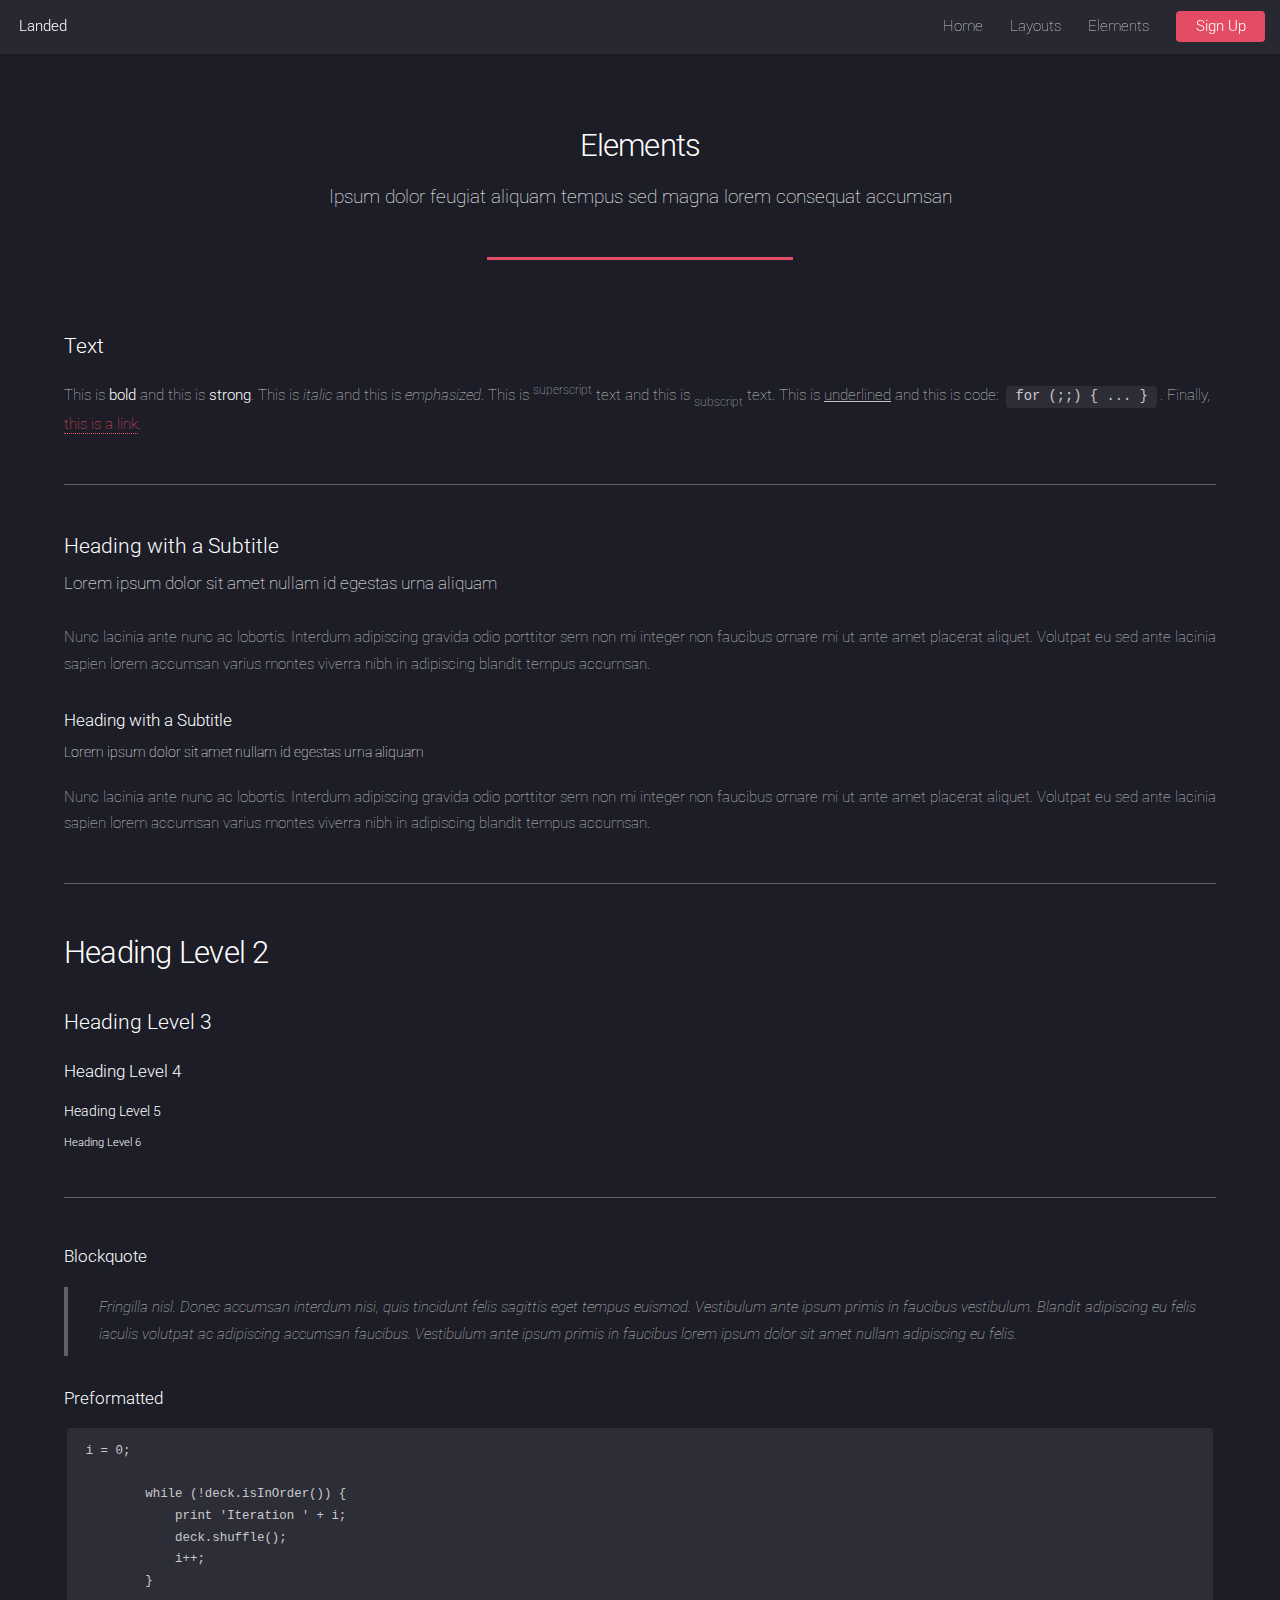
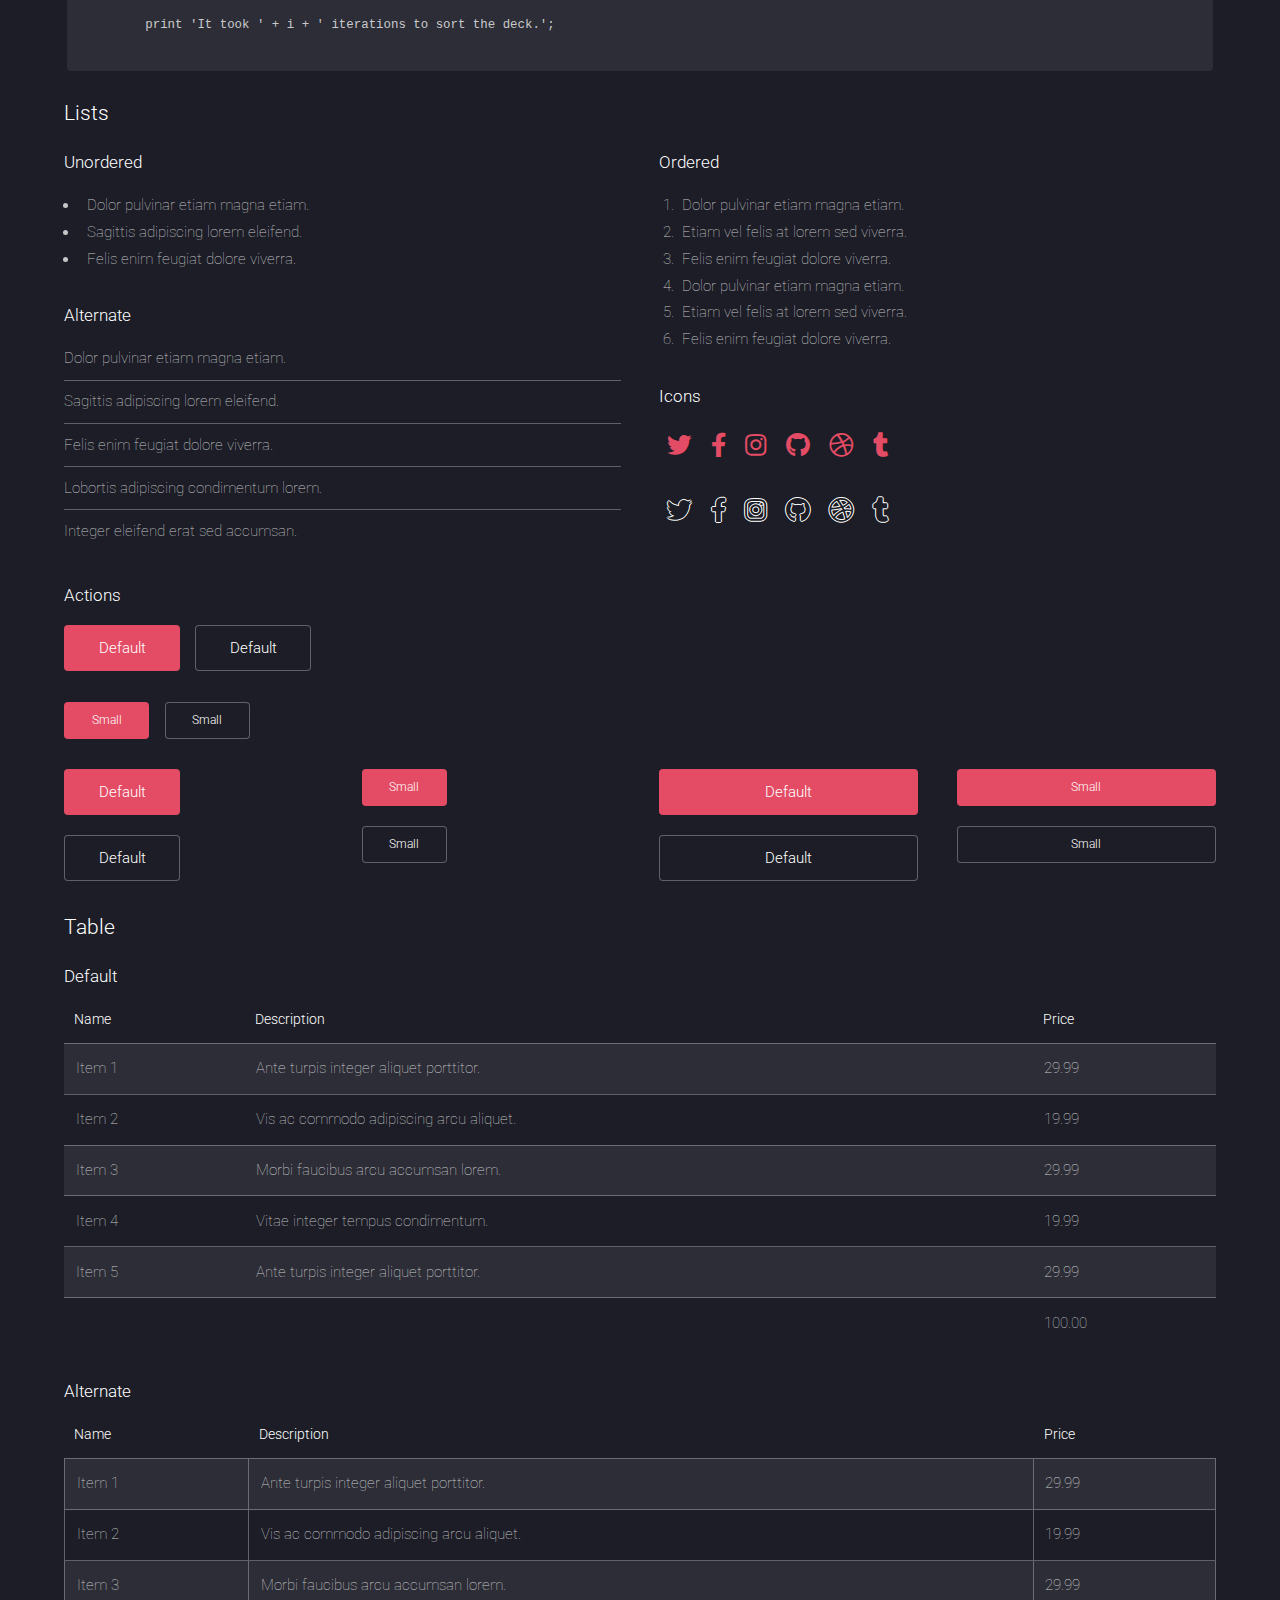
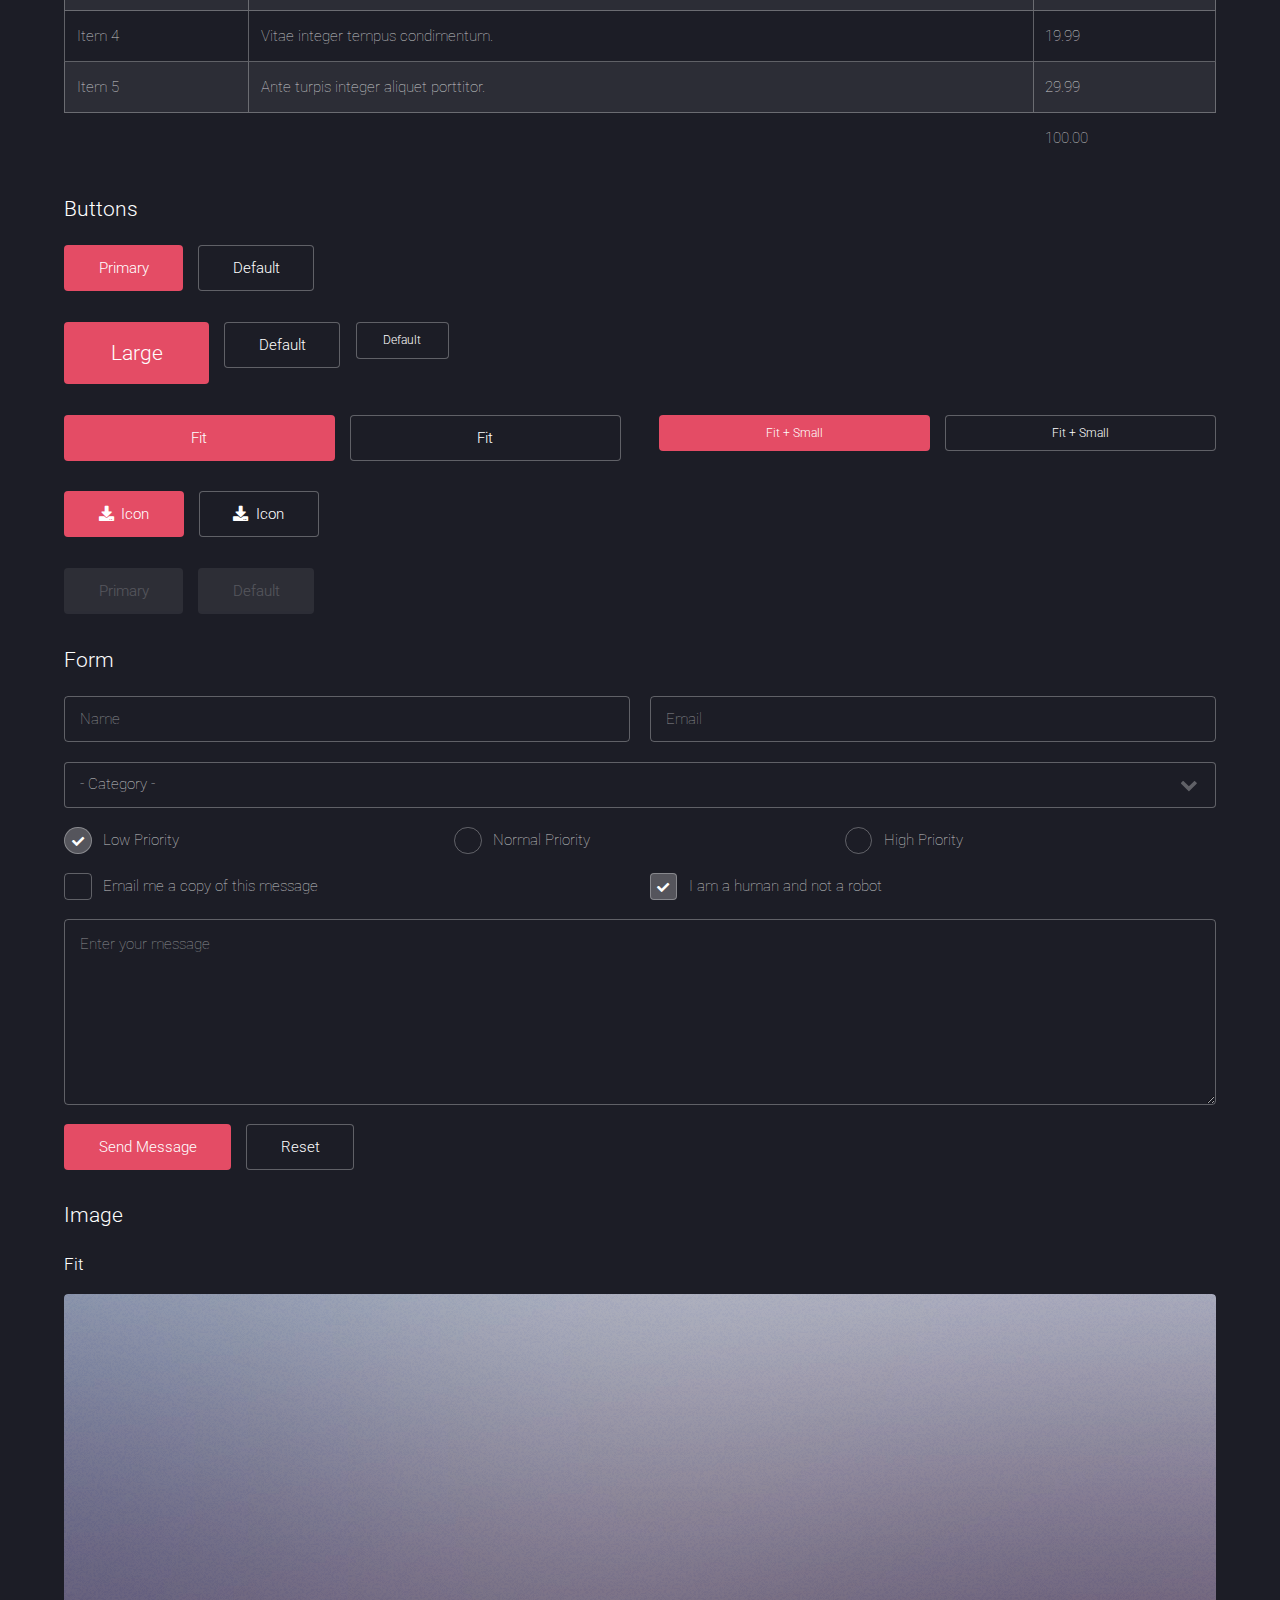
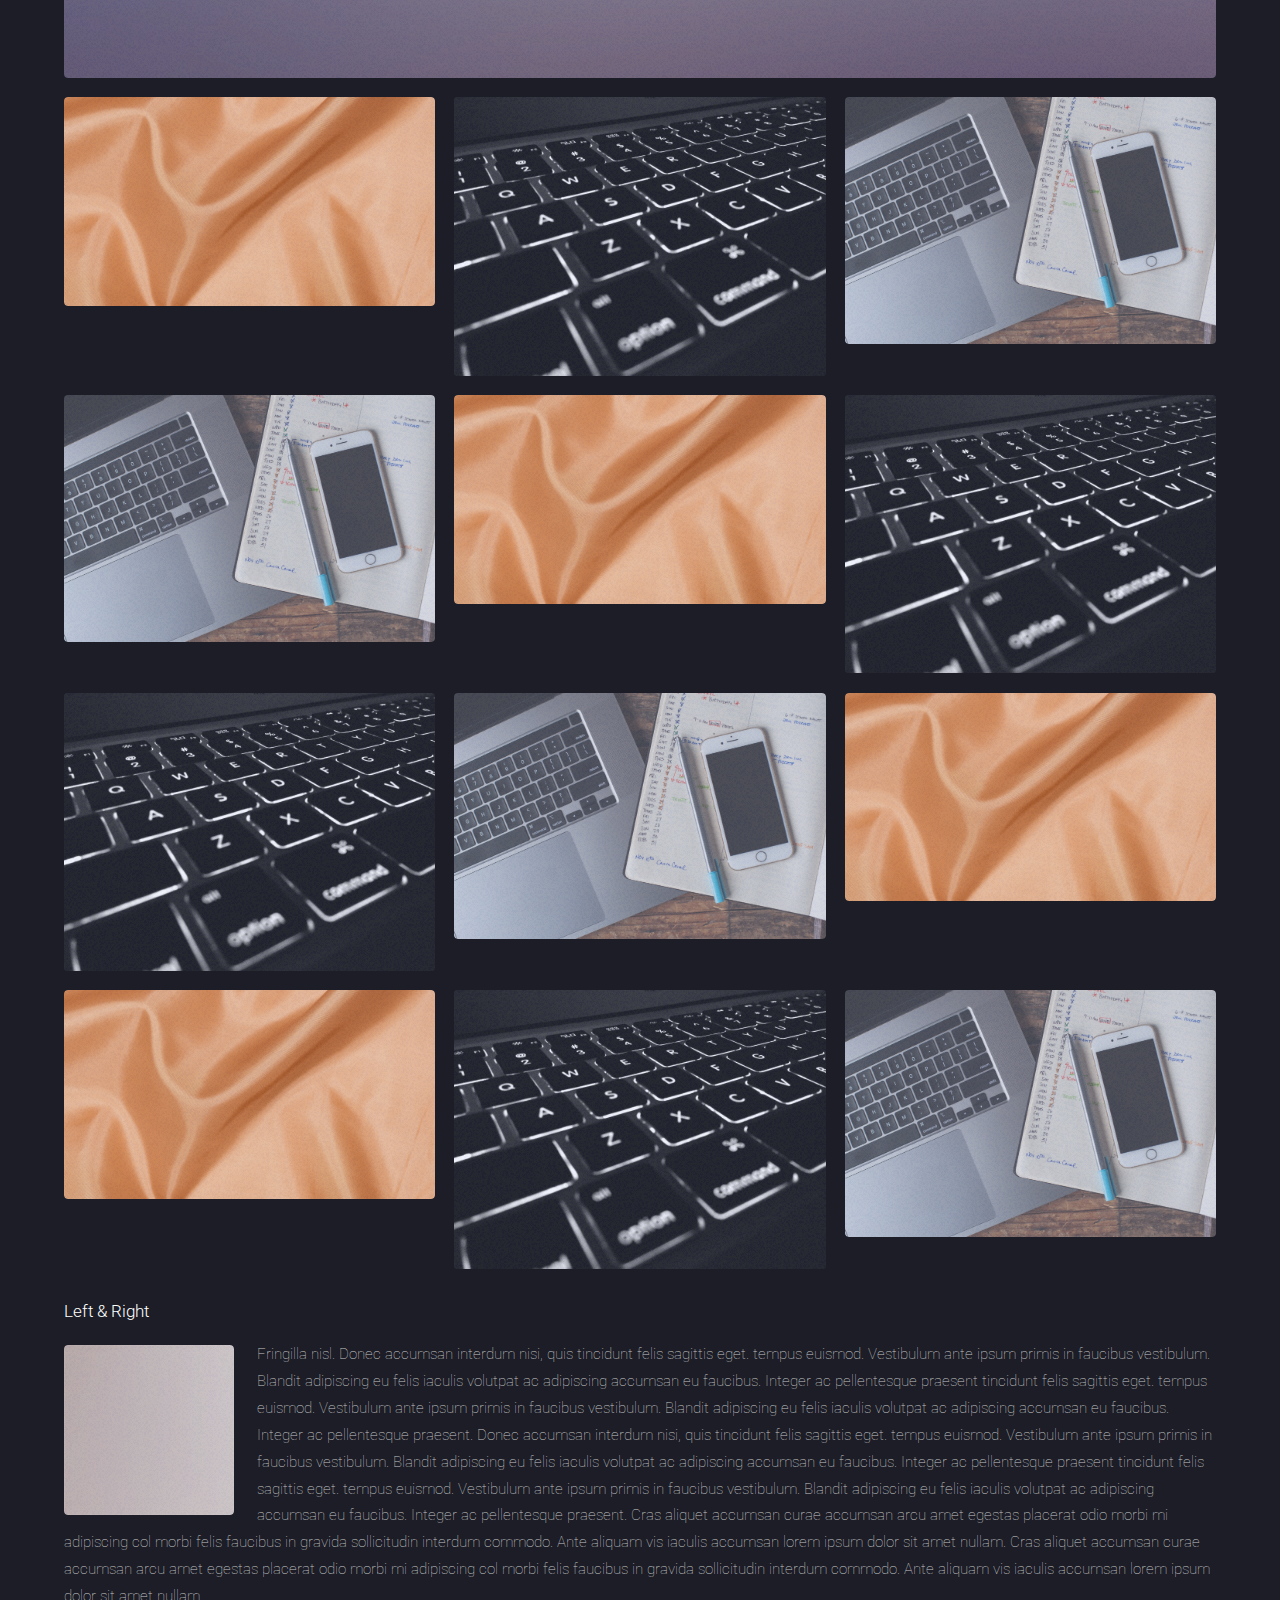
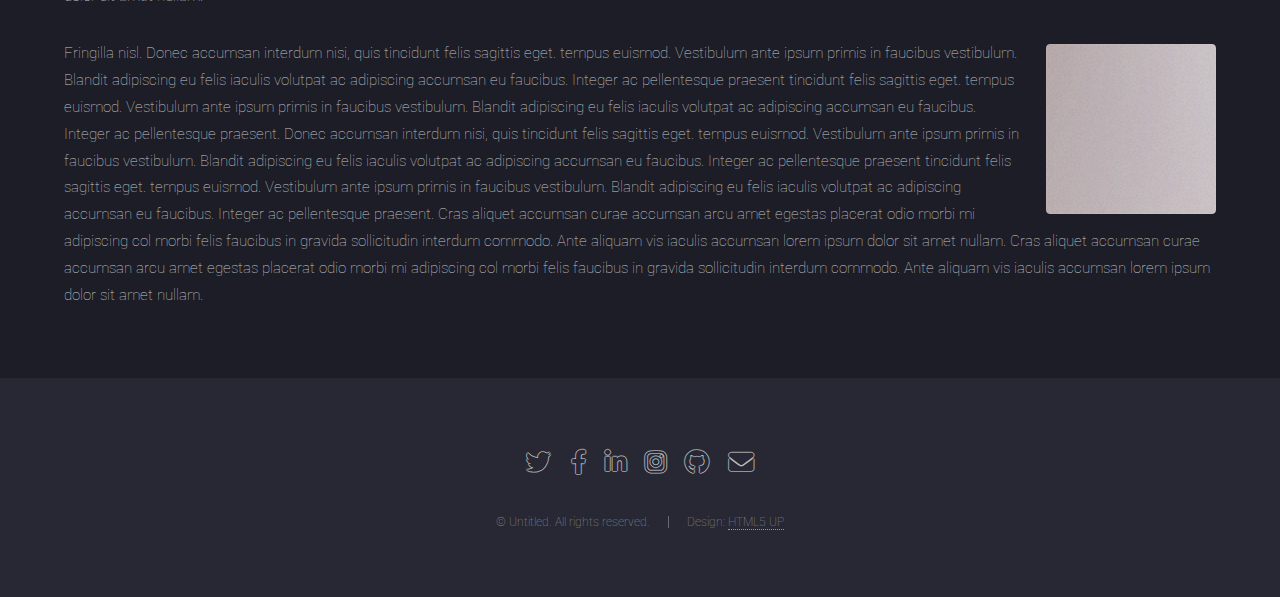
<file: Portafolio Web/elements.html>
<!DOCTYPE HTML>
<!--
	Landed by HTML5 UP
	html5up.net | @ajlkn
	Free for personal and commercial use under the CCA 3.0 license (html5up.net/license)
-->
<html>
	<head>
		<title>Elements - Landed by HTML5 UP</title>
		<meta charset="utf-8" />
		<meta name="viewport" content="width=device-width, initial-scale=1, user-scalable=no" />
		<link rel="stylesheet" href="assets/css/main.css" />
		<noscript><link rel="stylesheet" href="assets/css/noscript.css" /></noscript>
	</head>
	<body class="is-preload">
		<div id="page-wrapper">

			<!-- Header -->
				<header id="header">
					<h1 id="logo"><a href="index.html">Landed</a></h1>
					<nav id="nav">
						<ul>
							<li><a href="index.html">Home</a></li>
							<li>
								<a href="#">Layouts</a>
								<ul>
									<li><a href="left-sidebar.html">Left Sidebar</a></li>
									<li><a href="right-sidebar.html">Right Sidebar</a></li>
									<li><a href="no-sidebar.html">No Sidebar</a></li>
									<li>
										<a href="#">Submenu</a>
										<ul>
											<li><a href="#">Option 1</a></li>
											<li><a href="#">Option 2</a></li>
											<li><a href="#">Option 3</a></li>
											<li><a href="#">Option 4</a></li>
										</ul>
									</li>
								</ul>
							</li>
							<li><a href="elements.html">Elements</a></li>
							<li><a href="#" class="button primary">Sign Up</a></li>
						</ul>
					</nav>
				</header>

			<!-- Main -->
				<div id="main" class="wrapper style1">
					<div class="container">
						<header class="major">
							<h2>Elements</h2>
							<p>Ipsum dolor feugiat aliquam tempus sed magna lorem consequat accumsan</p>
						</header>

						<!-- Text -->
							<section>
								<h3>Text</h3>
								<p>This is <b>bold</b> and this is <strong>strong</strong>. This is <i>italic</i> and this is <em>emphasized</em>.
								This is <sup>superscript</sup> text and this is <sub>subscript</sub> text.
								This is <u>underlined</u> and this is code: <code>for (;;) { ... }</code>. Finally, <a href="#">this is a link</a>.</p>

								<hr />

								<header>
									<h3>Heading with a Subtitle</h3>
									<p>Lorem ipsum dolor sit amet nullam id egestas urna aliquam</p>
								</header>
								<p>Nunc lacinia ante nunc ac lobortis. Interdum adipiscing gravida odio porttitor sem non mi integer non faucibus ornare mi ut ante amet placerat aliquet. Volutpat eu sed ante lacinia sapien lorem accumsan varius montes viverra nibh in adipiscing blandit tempus accumsan.</p>
								<header>
									<h4>Heading with a Subtitle</h4>
									<p>Lorem ipsum dolor sit amet nullam id egestas urna aliquam</p>
								</header>
								<p>Nunc lacinia ante nunc ac lobortis. Interdum adipiscing gravida odio porttitor sem non mi integer non faucibus ornare mi ut ante amet placerat aliquet. Volutpat eu sed ante lacinia sapien lorem accumsan varius montes viverra nibh in adipiscing blandit tempus accumsan.</p>

								<hr />

								<h2>Heading Level 2</h2>
								<h3>Heading Level 3</h3>
								<h4>Heading Level 4</h4>
								<h5>Heading Level 5</h5>
								<h6>Heading Level 6</h6>

								<hr />

								<h4>Blockquote</h4>
								<blockquote>Fringilla nisl. Donec accumsan interdum nisi, quis tincidunt felis sagittis eget tempus euismod. Vestibulum ante ipsum primis in faucibus vestibulum. Blandit adipiscing eu felis iaculis volutpat ac adipiscing accumsan faucibus. Vestibulum ante ipsum primis in faucibus lorem ipsum dolor sit amet nullam adipiscing eu felis.</blockquote>

								<h4>Preformatted</h4>
								<pre><code>i = 0;

	while (!deck.isInOrder()) {
	    print 'Iteration ' + i;
	    deck.shuffle();
	    i++;
	}

	print 'It took ' + i + ' iterations to sort the deck.';
	</code></pre>
							</section>

						<!-- Lists -->
							<section>
								<h3>Lists</h3>
								<div class="row">
									<div class="col-6 col-12-xsmall">

										<h4>Unordered</h4>
										<ul>
											<li>Dolor pulvinar etiam magna etiam.</li>
											<li>Sagittis adipiscing lorem eleifend.</li>
											<li>Felis enim feugiat dolore viverra.</li>
										</ul>

										<h4>Alternate</h4>
										<ul class="alt">
											<li>Dolor pulvinar etiam magna etiam.</li>
											<li>Sagittis adipiscing lorem eleifend.</li>
											<li>Felis enim feugiat dolore viverra.</li>
											<li>Lobortis adipiscing condimentum lorem.</li>
											<li>Integer eleifend erat sed accumsan.</li>
										</ul>

									</div>
									<div class="col-6 col-12-xsmall">

										<h4>Ordered</h4>
										<ol>
											<li>Dolor pulvinar etiam magna etiam.</li>
											<li>Etiam vel felis at lorem sed viverra.</li>
											<li>Felis enim feugiat dolore viverra.</li>
											<li>Dolor pulvinar etiam magna etiam.</li>
											<li>Etiam vel felis at lorem sed viverra.</li>
											<li>Felis enim feugiat dolore viverra.</li>
										</ol>

										<h4>Icons</h4>
										<ul class="icons">
											<li><a href="#" class="icon brands fa-twitter"><span class="label">Twitter</span></a></li>
											<li><a href="#" class="icon brands fa-facebook-f"><span class="label">Facebook</span></a></li>
											<li><a href="#" class="icon brands fa-instagram"><span class="label">Instagram</span></a></li>
											<li><a href="#" class="icon brands fa-github"><span class="label">Github</span></a></li>
											<li><a href="#" class="icon brands fa-dribbble"><span class="label">Dribbble</span></a></li>
											<li><a href="#" class="icon brands fa-tumblr"><span class="label">Tumblr</span></a></li>
										</ul>
										<ul class="icons">
											<li><a href="#" class="icon brands alt fa-twitter"><span class="label">Twitter</span></a></li>
											<li><a href="#" class="icon brands alt fa-facebook-f"><span class="label">Facebook</span></a></li>
											<li><a href="#" class="icon brands alt fa-instagram"><span class="label">Instagram</span></a></li>
											<li><a href="#" class="icon brands alt fa-github"><span class="label">Github</span></a></li>
											<li><a href="#" class="icon brands alt fa-dribbble"><span class="label">Dribbble</span></a></li>
											<li><a href="#" class="icon brands alt fa-tumblr"><span class="label">Tumblr</span></a></li>
										</ul>

									</div>
								</div>

								<h4>Actions</h4>
								<ul class="actions">
									<li><a href="#" class="button primary">Default</a></li>
									<li><a href="#" class="button">Default</a></li>
								</ul>
								<ul class="actions small">
									<li><a href="#" class="button primary small">Small</a></li>
									<li><a href="#" class="button small">Small</a></li>
								</ul>
								<div class="row">
									<div class="col-3 col-6-medium col-12-xsmall">
										<ul class="actions stacked">
											<li><a href="#" class="button primary">Default</a></li>
											<li><a href="#" class="button">Default</a></li>
										</ul>
									</div>
									<div class="col-3 col-6-medium col-12-xsmall">
										<ul class="actions stacked">
											<li><a href="#" class="button primary small">Small</a></li>
											<li><a href="#" class="button small">Small</a></li>
										</ul>
									</div>
									<div class="col-3 col-6-medium col-12-xsmall">
										<ul class="actions stacked">
											<li><a href="#" class="button primary fit">Default</a></li>
											<li><a href="#" class="button fit">Default</a></li>
										</ul>
									</div>
									<div class="col-3 col-6-medium col-12-xsmall">
										<ul class="actions stacked">
											<li><a href="#" class="button primary small fit">Small</a></li>
											<li><a href="#" class="button small fit">Small</a></li>
										</ul>
									</div>
								</div>
							</section>

						<!-- Table -->
							<section>
								<h3>Table</h3>
								<h4>Default</h4>
								<div class="table-wrapper">
									<table>
										<thead>
											<tr>
												<th>Name</th>
												<th>Description</th>
												<th>Price</th>
											</tr>
										</thead>
										<tbody>
											<tr>
												<td>Item 1</td>
												<td>Ante turpis integer aliquet porttitor.</td>
												<td>29.99</td>
											</tr>
											<tr>
												<td>Item 2</td>
												<td>Vis ac commodo adipiscing arcu aliquet.</td>
												<td>19.99</td>
											</tr>
											<tr>
												<td>Item 3</td>
												<td> Morbi faucibus arcu accumsan lorem.</td>
												<td>29.99</td>
											</tr>
											<tr>
												<td>Item 4</td>
												<td>Vitae integer tempus condimentum.</td>
												<td>19.99</td>
											</tr>
											<tr>
												<td>Item 5</td>
												<td>Ante turpis integer aliquet porttitor.</td>
												<td>29.99</td>
											</tr>
										</tbody>
										<tfoot>
											<tr>
												<td colspan="2"></td>
												<td>100.00</td>
											</tr>
										</tfoot>
									</table>
								</div>
								<h4>Alternate</h4>
								<div class="table-wrapper">
									<table class="alt">
										<thead>
											<tr>
												<th>Name</th>
												<th>Description</th>
												<th>Price</th>
											</tr>
										</thead>
										<tbody>
											<tr>
												<td>Item 1</td>
												<td>Ante turpis integer aliquet porttitor.</td>
												<td>29.99</td>
											</tr>
											<tr>
												<td>Item 2</td>
												<td>Vis ac commodo adipiscing arcu aliquet.</td>
												<td>19.99</td>
											</tr>
											<tr>
												<td>Item 3</td>
												<td> Morbi faucibus arcu accumsan lorem.</td>
												<td>29.99</td>
											</tr>
											<tr>
												<td>Item 4</td>
												<td>Vitae integer tempus condimentum.</td>
												<td>19.99</td>
											</tr>
											<tr>
												<td>Item 5</td>
												<td>Ante turpis integer aliquet porttitor.</td>
												<td>29.99</td>
											</tr>
										</tbody>
										<tfoot>
											<tr>
												<td colspan="2"></td>
												<td>100.00</td>
											</tr>
										</tfoot>
									</table>
								</div>
							</section>

						<!-- Buttons -->
							<section>
								<h3>Buttons</h3>
								<ul class="actions">
									<li><a href="#" class="button primary">Primary</a></li>
									<li><a href="#" class="button">Default</a></li>
								</ul>
								<ul class="actions">
									<li><a href="#" class="button primary large">Large</a></li>
									<li><a href="#" class="button">Default</a></li>
									<li><a href="#" class="button small">Default</a></li>
								</ul>
								<div class="row">
									<div class="col-6 col-12-xsmall">
										<ul class="actions fit">
											<li><a href="#" class="button primary fit">Fit</a></li>
											<li><a href="#" class="button fit">Fit</a></li>
										</ul>
									</div>
									<div class="col-6 col-12-xsmall">
										<ul class="actions fit small">
											<li><a href="#" class="button primary fit small">Fit + Small</a></li>
											<li><a href="#" class="button fit small">Fit + Small</a></li>
										</ul>
									</div>
								</div>
								<ul class="actions">
									<li><a href="#" class="button primary icon solid fa-download">Icon</a></li>
									<li><a href="#" class="button icon solid fa-download">Icon</a></li>
								</ul>
								<ul class="actions">
									<li><span class="button primary disabled">Primary</span></li>
									<li><span class="button disabled">Default</span></li>
								</ul>
							</section>

						<!-- Form -->
							<section>
								<h3>Form</h3>
								<form method="post" action="#">
									<div class="row gtr-uniform gtr-50">
										<div class="col-6 col-12-xsmall">
											<input type="text" name="name" id="name" value="" placeholder="Name" />
										</div>
										<div class="col-6 col-12-xsmall">
											<input type="email" name="email" id="email" value="" placeholder="Email" />
										</div>
										<div class="col-12">
											<select name="category" id="category">
												<option value="">- Category -</option>
												<option value="1">Manufacturing</option>
												<option value="1">Shipping</option>
												<option value="1">Administration</option>
												<option value="1">Human Resources</option>
											</select>
										</div>
										<div class="col-4 col-12-medium">
											<input type="radio" id="priority-low" name="priority" checked>
											<label for="priority-low">Low Priority</label>
										</div>
										<div class="col-4 col-12-medium">
											<input type="radio" id="priority-normal" name="priority">
											<label for="priority-normal">Normal Priority</label>
										</div>
										<div class="col-4 col-12-medium">
											<input type="radio" id="priority-high" name="priority">
											<label for="priority-high">High Priority</label>
										</div>
										<div class="col-6 col-12-medium">
											<input type="checkbox" id="copy" name="copy">
											<label for="copy">Email me a copy of this message</label>
										</div>
										<div class="col-6 col-12-medium">
											<input type="checkbox" id="human" name="human" checked>
											<label for="human">I am a human and not a robot</label>
										</div>
										<div class="col-12">
											<textarea name="message" id="message" placeholder="Enter your message" rows="6"></textarea>
										</div>
										<div class="col-12">
											<ul class="actions">
												<li><input type="submit" value="Send Message" class="primary" /></li>
												<li><input type="reset" value="Reset" /></li>
											</ul>
										</div>
									</div>
								</form>
							</section>

						<!-- Image -->
							<section>
								<h3>Image</h3>
								<h4>Fit</h4>
								<div class="box alt">
									<div class="row gtr-50 gtr-uniform">
										<div class="col-12"><span class="image fit"><img src="images/pic07.jpg" alt="" /></span></div>
										<div class="col-4 col-6-xsmall"><span class="image fit"><img src="images/pic02.jpg" alt="" /></span></div>
										<div class="col-4 col-6-xsmall"><span class="image fit"><img src="images/pic03.jpg" alt="" /></span></div>
										<div class="col-4 col-6-xsmall"><span class="image fit"><img src="images/pic04.jpg" alt="" /></span></div>
										<div class="col-4 col-6-xsmall"><span class="image fit"><img src="images/pic04.jpg" alt="" /></span></div>
										<div class="col-4 col-6-xsmall"><span class="image fit"><img src="images/pic02.jpg" alt="" /></span></div>
										<div class="col-4 col-6-xsmall"><span class="image fit"><img src="images/pic03.jpg" alt="" /></span></div>
										<div class="col-4 col-6-xsmall"><span class="image fit"><img src="images/pic03.jpg" alt="" /></span></div>
										<div class="col-4 col-6-xsmall"><span class="image fit"><img src="images/pic04.jpg" alt="" /></span></div>
										<div class="col-4 col-6-xsmall"><span class="image fit"><img src="images/pic02.jpg" alt="" /></span></div>
										<div class="col-4 col-6-xsmall"><span class="image fit"><img src="images/pic02.jpg" alt="" /></span></div>
										<div class="col-4 col-6-xsmall"><span class="image fit"><img src="images/pic03.jpg" alt="" /></span></div>
										<div class="col-4 col-6-xsmall"><span class="image fit"><img src="images/pic04.jpg" alt="" /></span></div>
									</div>
								</div>

								<h4>Left &amp; Right</h4>
								<p><span class="image left"><img src="images/pic08.jpg" alt="" /></span>Fringilla nisl. Donec accumsan interdum nisi, quis tincidunt felis sagittis eget. tempus euismod. Vestibulum ante ipsum primis in faucibus vestibulum. Blandit adipiscing eu felis iaculis volutpat ac adipiscing accumsan eu faucibus. Integer ac pellentesque praesent tincidunt felis sagittis eget. tempus euismod. Vestibulum ante ipsum primis in faucibus vestibulum. Blandit adipiscing eu felis iaculis volutpat ac adipiscing accumsan eu faucibus. Integer ac pellentesque praesent. Donec accumsan interdum nisi, quis tincidunt felis sagittis eget. tempus euismod. Vestibulum ante ipsum primis in faucibus vestibulum. Blandit adipiscing eu felis iaculis volutpat ac adipiscing accumsan eu faucibus. Integer ac pellentesque praesent tincidunt felis sagittis eget. tempus euismod. Vestibulum ante ipsum primis in faucibus vestibulum. Blandit adipiscing eu felis iaculis volutpat ac adipiscing accumsan eu faucibus. Integer ac pellentesque praesent. Cras aliquet accumsan curae accumsan arcu amet egestas placerat odio morbi mi adipiscing col morbi felis faucibus in gravida sollicitudin interdum commodo. Ante aliquam vis iaculis accumsan lorem ipsum dolor sit amet nullam. Cras aliquet accumsan curae accumsan arcu amet egestas placerat odio morbi mi adipiscing col morbi felis faucibus in gravida sollicitudin interdum commodo. Ante aliquam vis iaculis accumsan lorem ipsum dolor sit amet nullam.</p>
								<p><span class="image right"><img src="images/pic08.jpg" alt="" /></span>Fringilla nisl. Donec accumsan interdum nisi, quis tincidunt felis sagittis eget. tempus euismod. Vestibulum ante ipsum primis in faucibus vestibulum. Blandit adipiscing eu felis iaculis volutpat ac adipiscing accumsan eu faucibus. Integer ac pellentesque praesent tincidunt felis sagittis eget. tempus euismod. Vestibulum ante ipsum primis in faucibus vestibulum. Blandit adipiscing eu felis iaculis volutpat ac adipiscing accumsan eu faucibus. Integer ac pellentesque praesent. Donec accumsan interdum nisi, quis tincidunt felis sagittis eget. tempus euismod. Vestibulum ante ipsum primis in faucibus vestibulum. Blandit adipiscing eu felis iaculis volutpat ac adipiscing accumsan eu faucibus. Integer ac pellentesque praesent tincidunt felis sagittis eget. tempus euismod. Vestibulum ante ipsum primis in faucibus vestibulum. Blandit adipiscing eu felis iaculis volutpat ac adipiscing accumsan eu faucibus. Integer ac pellentesque praesent. Cras aliquet accumsan curae accumsan arcu amet egestas placerat odio morbi mi adipiscing col morbi felis faucibus in gravida sollicitudin interdum commodo. Ante aliquam vis iaculis accumsan lorem ipsum dolor sit amet nullam. Cras aliquet accumsan curae accumsan arcu amet egestas placerat odio morbi mi adipiscing col morbi felis faucibus in gravida sollicitudin interdum commodo. Ante aliquam vis iaculis accumsan lorem ipsum dolor sit amet nullam.</p>
							</section>

					</div>
				</div>

			<!-- Footer -->
				<footer id="footer">
					<ul class="icons">
						<li><a href="#" class="icon brands alt fa-twitter"><span class="label">Twitter</span></a></li>
						<li><a href="#" class="icon brands alt fa-facebook-f"><span class="label">Facebook</span></a></li>
						<li><a href="#" class="icon brands alt fa-linkedin-in"><span class="label">LinkedIn</span></a></li>
						<li><a href="#" class="icon brands alt fa-instagram"><span class="label">Instagram</span></a></li>
						<li><a href="#" class="icon brands alt fa-github"><span class="label">GitHub</span></a></li>
						<li><a href="#" class="icon solid alt fa-envelope"><span class="label">Email</span></a></li>
					</ul>
					<ul class="copyright">
						<li>&copy; Untitled. All rights reserved.</li><li>Design: <a href="http://html5up.net">HTML5 UP</a></li>
					</ul>
				</footer>

		</div>

		<!-- Scripts -->
			<script src="assets/js/jquery.min.js"></script>
			<script src="assets/js/jquery.scrolly.min.js"></script>
			<script src="assets/js/jquery.dropotron.min.js"></script>
			<script src="assets/js/jquery.scrollex.min.js"></script>
			<script src="assets/js/browser.min.js"></script>
			<script src="assets/js/breakpoints.min.js"></script>
			<script src="assets/js/util.js"></script>
			<script src="assets/js/main.js"></script>

	</body>
</html>
</file>
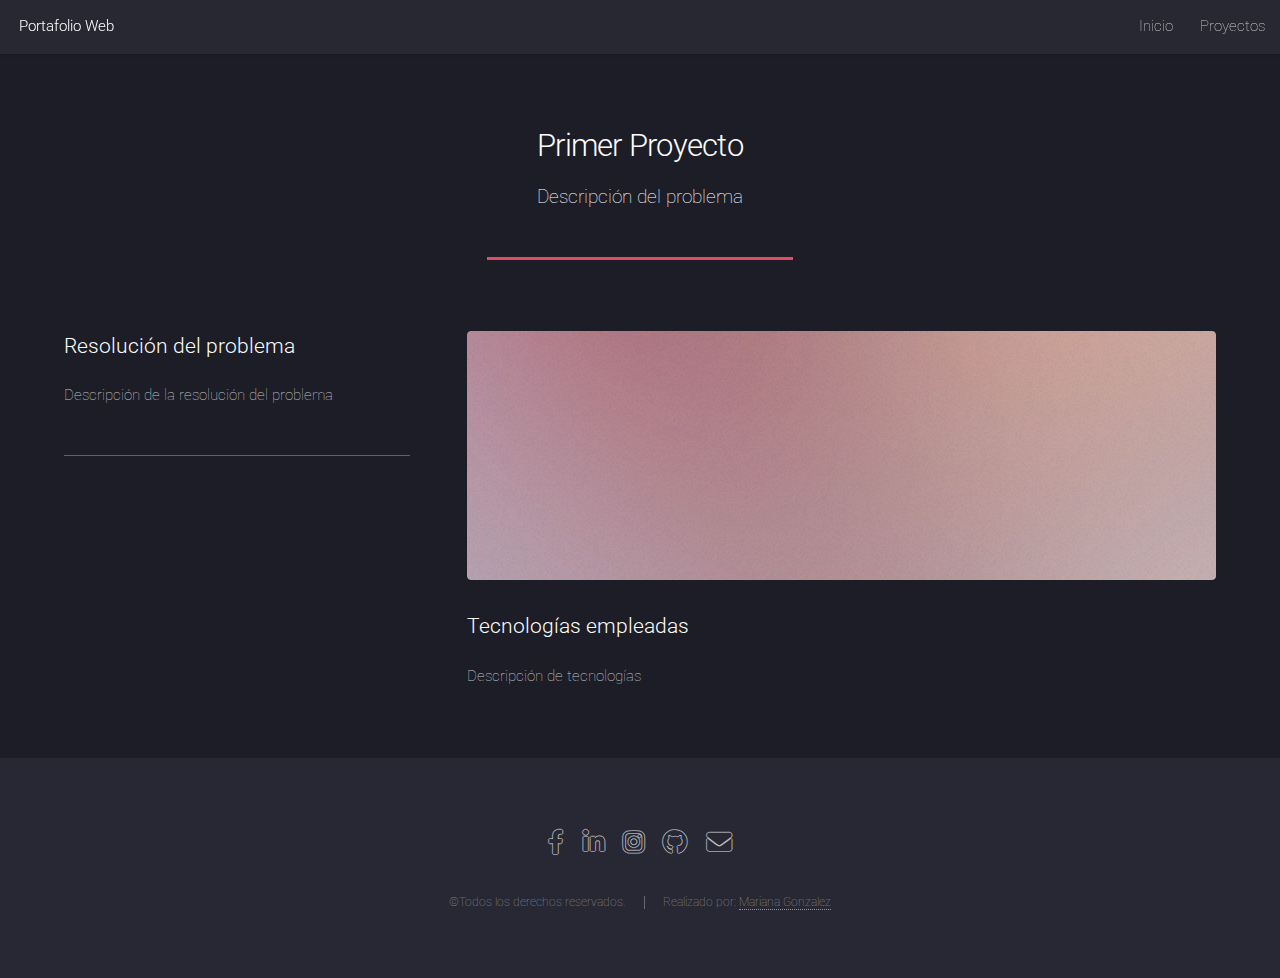
<file: Portafolio Web/left-sidebar.html>
<!DOCTYPE HTML>
<!--
	Landed by HTML5 UP
	html5up.net | @ajlkn
	Free for personal and commercial use under the CCA 3.0 license (html5up.net/license)
-->
<html>
	<head>
		<title>Primer Proyecto</title>
		<meta charset="utf-8" />
		<meta name="viewport" content="width=device-width, initial-scale=1, user-scalable=no" />
		<link rel="stylesheet" href="assets/css/main.css" />
		<noscript><link rel="stylesheet" href="assets/css/noscript.css" /></noscript>
	</head>
	<body class="is-preload">
		<div id="page-wrapper">

			<!-- Header -->
				<header id="header">
					<h1 id="logo"><a href="index.html">Portafolio Web</a></h1>
					<nav id="nav">
						<ul>
							<li><a href="index.html">Inicio</a></li>
							<li>
								<a href="#">Proyectos</a>
								<ul>
									<li><a href="left-sidebar.html">Primer Proyecto</a></li>
									<li><a href="right-sidebar.html">Segundo Proyecto</a></li>
									<li><a href="no-sidebar.html">Tercer Proyecto</a></li>
								</ul>
							</li>
						</ul>
					</nav>
				</header>

			<!-- Main -->
				<div id="main" class="wrapper style1">
					<div class="container">
						<header class="major">
							<h2>Primer Proyecto</h2>
							<p>Descripción del problema</p>
						</header>
						<div class="row gtr-150">
							<div class="col-4 col-12-medium">

								<!-- Sidebar -->
									<section id="sidebar">
										<section>
											<h3>Resolución del problema</h3>
											<p>Descripción de la resolución del problema</p>
											<!-- <footer>
												<ul class="actions">
													<li><a href="#" class="button">Learn More</a></li>
												</ul>
											</footer> -->
										</section>
										<hr />
										<!-- <section>
											<a href="#" class="image fit"><img src="images/pic06.jpg" alt="" /></a>
											<h3>Amet Lorem Tempus</h3>
											<p>Sed tristique purus vitae volutpat commodo suscipit amet sed nibh. Proin a ullamcorper sed blandit. Sed tristique purus vitae volutpat commodo suscipit ullamcorper sed blandit lorem ipsum dolore.</p>
											<footer>
												<ul class="actions">
													<li><a href="#" class="button">Learn More</a></li>
												</ul>
											</footer>
										</section>
									</section> -->

							</div>
							<div class="col-8 col-12-medium imp-medium">

								<!-- Content -->
									<section id="content">
										<a href="#" class="image fit"><img src="images/pic05.jpg" alt="" /></a>
										<h3>Tecnologías empleadas</h3>
										<p>Descripción de tecnologías</p>
									</section>
							</div>
						</div>
					</div>
				</div>

			<!-- Footer -->
				<footer id="footer">
					<ul class="icons">
						<li><a href="#" class="icon brands alt fa-facebook-f"><span class="label">Facebook</span></a></li>
						<li><a href="#" class="icon brands alt fa-linkedin-in"><span class="label">LinkedIn</span></a></li>
						<li><a href="#" class="icon brands alt fa-instagram"><span class="label">Instagram</span></a></li>
						<li><a href="#" class="icon brands alt fa-github"><span class="label">GitHub</span></a></li>
						<li><a href="#" class="icon solid alt fa-envelope"><span class="label">Email</span></a></li>
					</ul>
					<ul class="copyright">
						<li>&copy;Todos los derechos reservados.</li><li>Realizado por: <a href="http://html5up.net">Mariana Gonzalez</a></li>
					</ul>
				</footer>

		</div>

		<!-- Scripts -->
			<script src="assets/js/jquery.min.js"></script>
			<script src="assets/js/jquery.scrolly.min.js"></script>
			<script src="assets/js/jquery.dropotron.min.js"></script>
			<script src="assets/js/jquery.scrollex.min.js"></script>
			<script src="assets/js/browser.min.js"></script>
			<script src="assets/js/breakpoints.min.js"></script>
			<script src="assets/js/util.js"></script>
			<script src="assets/js/main.js"></script>

	</body>
</html>
</file>
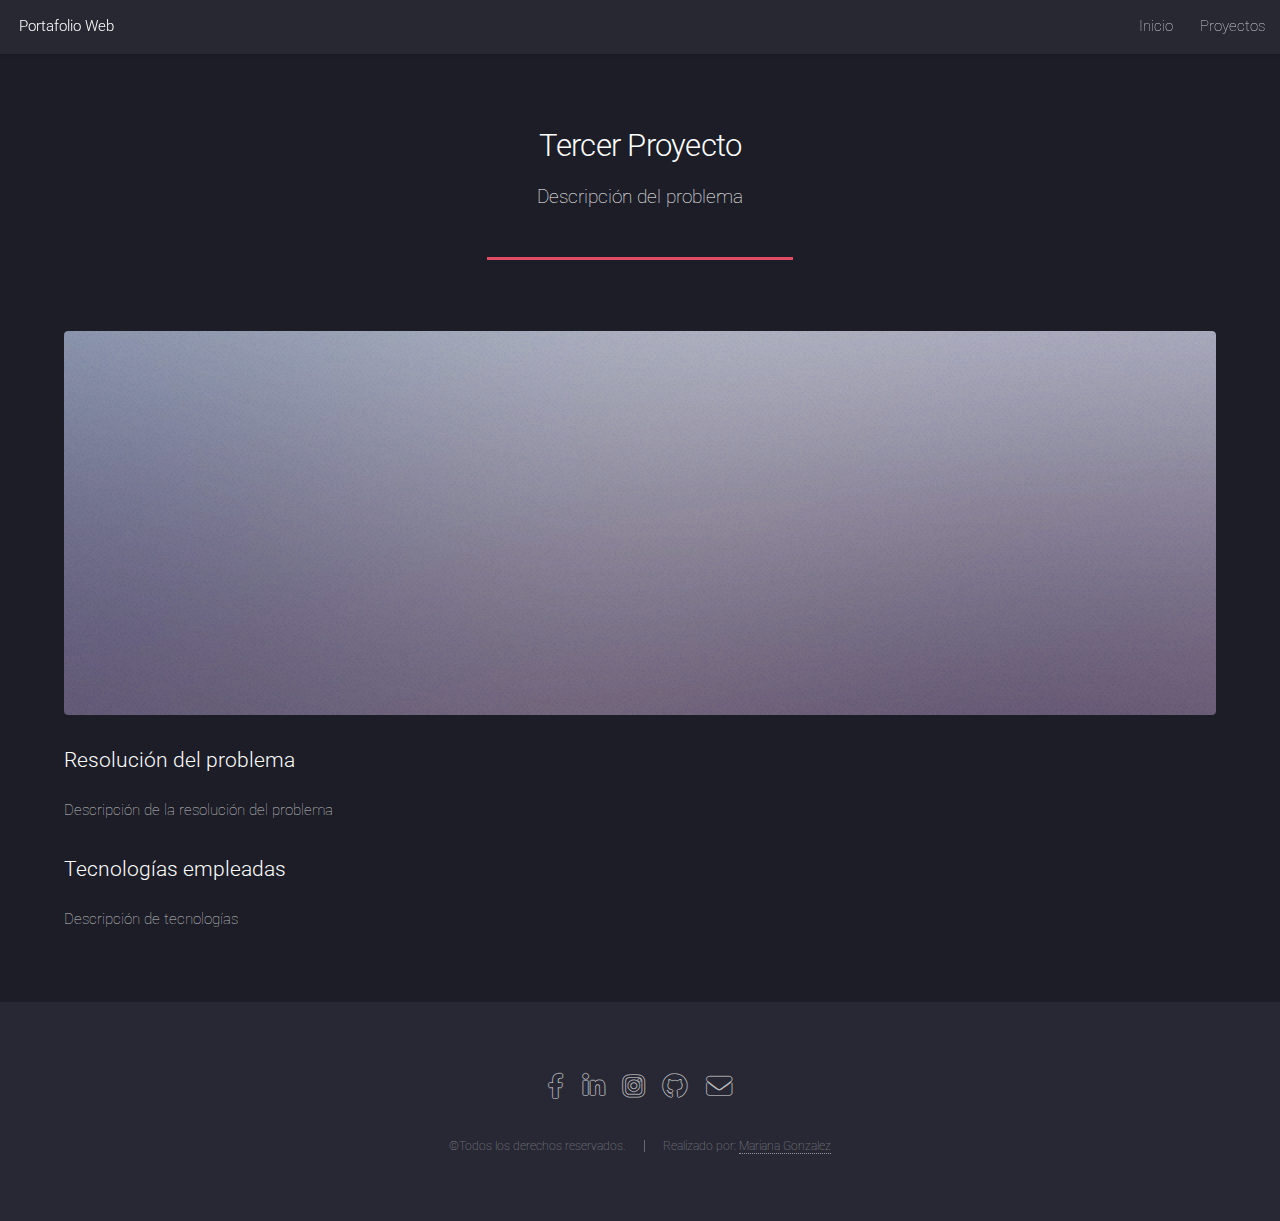
<file: Portafolio Web/no-sidebar.html>
<!DOCTYPE HTML>
<!--
	Landed by HTML5 UP
	html5up.net | @ajlkn
	Free for personal and commercial use under the CCA 3.0 license (html5up.net/license)
-->
<html>
	<head>
		<title>Tercer Proyecto</title>
		<meta charset="utf-8" />
		<meta name="viewport" content="width=device-width, initial-scale=1, user-scalable=no" />
		<link rel="stylesheet" href="assets/css/main.css" />
		<noscript><link rel="stylesheet" href="assets/css/noscript.css" /></noscript>
	</head>
	<body class="is-preload">
		<div id="page-wrapper">

			<!-- Header -->
			<header id="header">
				<h1 id="logo"><a href="index.html">Portafolio Web</a></h1>
				<nav id="nav">
					<ul>
						<li><a href="index.html">Inicio</a></li>
						<li>
							<a href="#">Proyectos</a>
							<ul>
								<li><a href="left-sidebar.html">Primer Proyecto</a></li>
								<li><a href="right-sidebar.html">Segundo Proyecto</a></li>
								<li><a href="no-sidebar.html">Tercer Proyecto</a></li>
							</ul>
						</li>
					</ul>
				</nav>
			</header>

			<!-- Main -->
				<div id="main" class="wrapper style1">
					<div class="container">
						<header class="major">
							<h2>Tercer Proyecto</h2>
							<p>Descripción del problema</p>
						</header>

						<!-- Content -->
							<section id="content">
								<a href="#" class="image fit"><img src="images/pic07.jpg" alt="" /></a>
								<h3>Resolución del problema</h3>
								<p>Descripción de la resolución del problema</p>
								<h3>Tecnologías empleadas</h3>
								<p>Descripción de tecnologías</p>
							</section>

					</div>
				</div>

			<!-- Footer -->
				<footer id="footer">
					<ul class="icons">
						<li><a href="#" class="icon brands alt fa-facebook-f"><span class="label">Facebook</span></a></li>
						<li><a href="#" class="icon brands alt fa-linkedin-in"><span class="label">LinkedIn</span></a></li>
						<li><a href="#" class="icon brands alt fa-instagram"><span class="label">Instagram</span></a></li>
						<li><a href="#" class="icon brands alt fa-github"><span class="label">GitHub</span></a></li>
						<li><a href="#" class="icon solid alt fa-envelope"><span class="label">Email</span></a></li>
					</ul>
					<ul class="copyright">
						<li>&copy;Todos los derechos reservados.</li><li>Realizado por: <a href="http://html5up.net">Mariana Gonzalez</a></li>
					</ul>
				</footer>

		</div>

		<!-- Scripts -->
			<script src="assets/js/jquery.min.js"></script>
			<script src="assets/js/jquery.scrolly.min.js"></script>
			<script src="assets/js/jquery.dropotron.min.js"></script>
			<script src="assets/js/jquery.scrollex.min.js"></script>
			<script src="assets/js/browser.min.js"></script>
			<script src="assets/js/breakpoints.min.js"></script>
			<script src="assets/js/util.js"></script>
			<script src="assets/js/main.js"></script>

	</body>
</html>
</file>
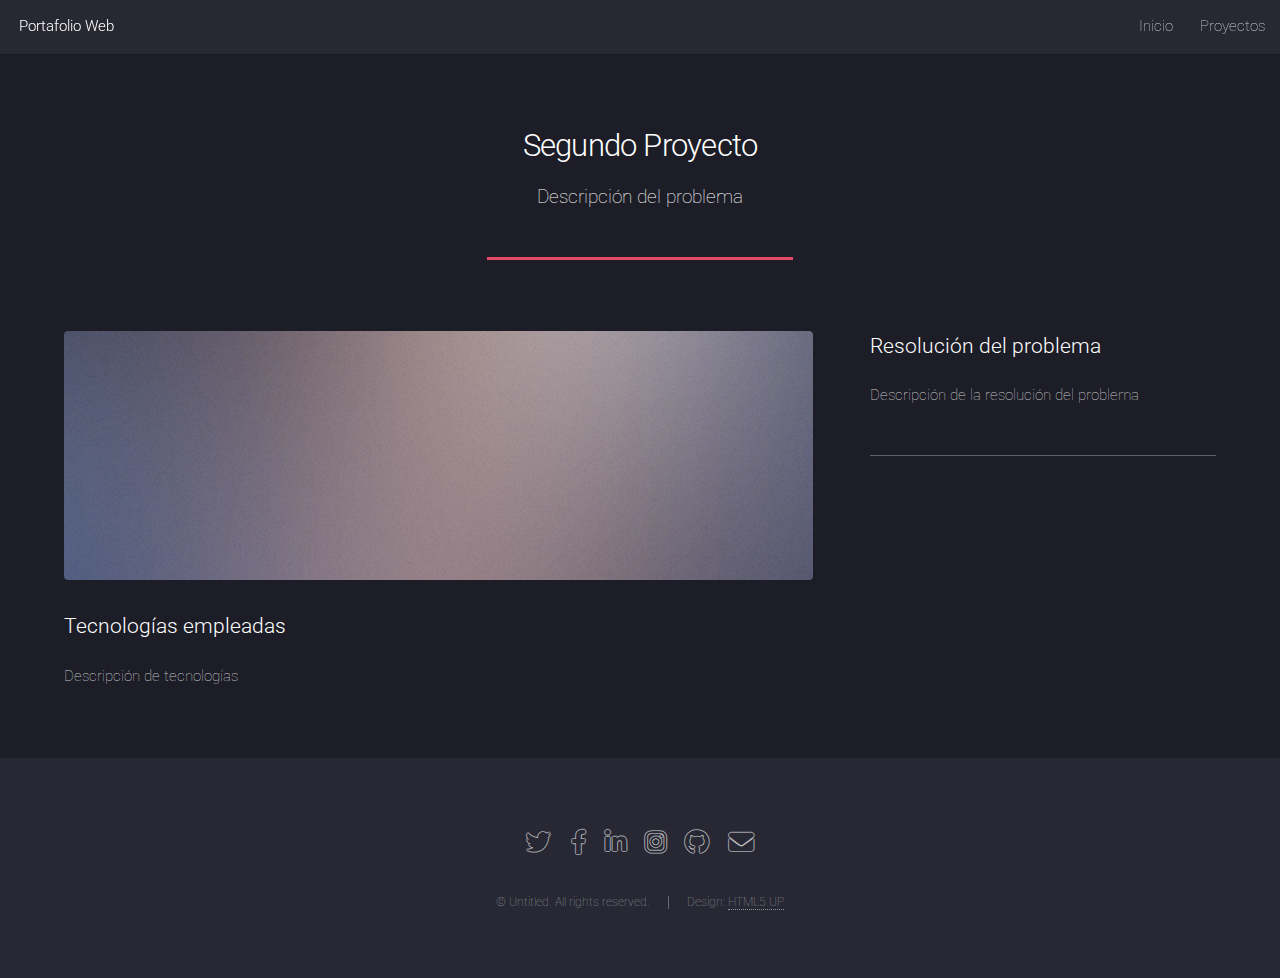
<file: Portafolio Web/right-sidebar.html>
<!DOCTYPE HTML>
<!--
	Landed by HTML5 UP
	html5up.net | @ajlkn
	Free for personal and commercial use under the CCA 3.0 license (html5up.net/license)
-->
<html>
	<head>
		<title>Segundo Proyecto</title>
		<meta charset="utf-8" />
		<meta name="viewport" content="width=device-width, initial-scale=1, user-scalable=no" />
		<link rel="stylesheet" href="assets/css/main.css" />
		<noscript><link rel="stylesheet" href="assets/css/noscript.css" /></noscript>
	</head>
	<body class="is-preload">
		<div id="page-wrapper">

			<!-- Header -->
			<header id="header">
				<h1 id="logo"><a href="index.html">Portafolio Web</a></h1>
				<nav id="nav">
					<ul>
						<li><a href="index.html">Inicio</a></li>
						<li>
							<a href="#">Proyectos</a>
							<ul>
								<li><a href="left-sidebar.html">Primer Proyecto</a></li>
								<li><a href="right-sidebar.html">Segundo Proyecto</a></li>
								<li><a href="no-sidebar.html">Tercer Proyecto</a></li>
							</ul>
						</li>
					</ul>
				</nav>
			</header>

			<!-- Main -->
				<div id="main" class="wrapper style1">
					<div class="container">
						<header class="major">
							<h2>Segundo Proyecto</h2>
							<p>Descripción del problema</p>
						</header>
						<div class="row gtr-150">
							<div class="col-8 col-12-medium">

								<!-- Content -->
									<section id="content">
										<a href="#" class="image fit"><img src="images/pic06.jpg" alt="" /></a>
										<h3>Tecnologías empleadas</h3>
										<p>Descripción de tecnologías</p>
									</section>

							</div>
							<div class="col-4 col-12-medium">

								<!-- Sidebar -->
									<section id="sidebar">
										<section>
											<h3>Resolución del problema</h3>
											<p>Descripción de la resolución del problema</p>
											<!-- <footer>
												<ul class="actions">
													<li><a href="#" class="button">Learn More</a></li>
												</ul>
											</footer> -->
										</section>
										<hr />
										<!-- <section>
											<a href="#" class="image fit"><img src="images/pic07.jpg" alt="" /></a>
											<h3>Amet Lorem Tempus</h3>
											<p>Sed tristique purus vitae volutpat commodo suscipit amet sed nibh. Proin a ullamcorper sed blandit. Sed tristique purus vitae volutpat commodo suscipit ullamcorper sed blandit lorem ipsum dolore.</p>
											<footer>
												<ul class="actions">
													<li><a href="#" class="button">Learn More</a></li>
												</ul>
											</footer>
										</section> -->
									</section>

							</div>
						</div>
					</div>
				</div>

			<!-- Footer -->
				<footer id="footer">
					<ul class="icons">
						<li><a href="#" class="icon brands alt fa-twitter"><span class="label">Twitter</span></a></li>
						<li><a href="#" class="icon brands alt fa-facebook-f"><span class="label">Facebook</span></a></li>
						<li><a href="#" class="icon brands alt fa-linkedin-in"><span class="label">LinkedIn</span></a></li>
						<li><a href="#" class="icon brands alt fa-instagram"><span class="label">Instagram</span></a></li>
						<li><a href="#" class="icon brands alt fa-github"><span class="label">GitHub</span></a></li>
						<li><a href="#" class="icon solid alt fa-envelope"><span class="label">Email</span></a></li>
					</ul>
					<ul class="copyright">
						<li>&copy; Untitled. All rights reserved.</li><li>Design: <a href="http://html5up.net">HTML5 UP</a></li>
					</ul>
				</footer>

		</div>

		<!-- Scripts -->
			<script src="assets/js/jquery.min.js"></script>
			<script src="assets/js/jquery.scrolly.min.js"></script>
			<script src="assets/js/jquery.dropotron.min.js"></script>
			<script src="assets/js/jquery.scrollex.min.js"></script>
			<script src="assets/js/browser.min.js"></script>
			<script src="assets/js/breakpoints.min.js"></script>
			<script src="assets/js/util.js"></script>
			<script src="assets/js/main.js"></script>

	</body>
</html>
</file>
<file: Portafolio Web/assets/css/noscript.css>
/*
	Landed by HTML5 UP
	html5up.net | @ajlkn
	Free for personal and commercial use under the CCA 3.0 license (html5up.net/license)
*/

/* Loader */

	body.landing.is-preload:before {
		display: none;
	}

	body.landing.is-preload:after {
		display: none;
	}
</file>
<file: Portafolio Web/assets/css/main.css>
@import url("fontawesome-all.min.css");
@import url("https://fonts.googleapis.com/css?family=Roboto:100,300,100italic,300italic");

/*
	Landed by HTML5 UP
	html5up.net | @ajlkn
	Free for personal and commercial use under the CCA 3.0 license (html5up.net/license)
*/

html, body, div, span, applet, object,
iframe, h1, h2, h3, h4, h5, h6, p, blockquote,
pre, a, abbr, acronym, address, big, cite,
code, del, dfn, em, img, ins, kbd, q, s, samp,
small, strike, strong, sub, sup, tt, var, b,
u, i, center, dl, dt, dd, ol, ul, li, fieldset,
form, label, legend, table, caption, tbody,
tfoot, thead, tr, th, td, article, aside,
canvas, details, embed, figure, figcaption,
footer, header, hgroup, menu, nav, output, ruby,
section, summary, time, mark, audio, video {
	margin: 0;
	padding: 0;
	border: 0;
	font-size: 100%;
	font: inherit;
	vertical-align: baseline;}

article, aside, details, figcaption, figure,
footer, header, hgroup, menu, nav, section {
	display: block;}

body {
	line-height: 1;
}

ol, ul {
	list-style: none;
}

blockquote, q {
	quotes: none;
}

	blockquote:before, blockquote:after, q:before, q:after {
		content: '';
		content: none;
	}

table {
	border-collapse: collapse;
	border-spacing: 0;
}

body {
	-webkit-text-size-adjust: none;
}

mark {
	background-color: transparent;
	color: inherit;
}

input::-moz-focus-inner {
	border: 0;
	padding: 0;
}

input, select, textarea {
	-moz-appearance: none;
	-webkit-appearance: none;
	-ms-appearance: none;
	appearance: none;
}

/* Basic */

	html {
		box-sizing: border-box;
	}

	*, *:before, *:after {
		box-sizing: inherit;
	}

	html, body {
		background: #1c1d26;
	}

	body.is-preload *, body.is-preload *:before, body.is-preload *:after {
		-moz-animation: none !important;
		-webkit-animation: none !important;
		-ms-animation: none !important;
		animation: none !important;
		-moz-transition: none !important;
		-webkit-transition: none !important;
		-ms-transition: none !important;
		transition: none !important;
	}

	body, input, select, textarea {
		color: rgba(255, 255, 255, 0.75);
		font-family: "Roboto", Helvetica, sans-serif;
		font-size: 15pt;
		font-weight: 100;
		line-height: 1.75em;
	}

	a {
		-moz-transition: border-color 0.2s ease-in-out, color 0.2s ease-in-out;
		-webkit-transition: border-color 0.2s ease-in-out, color 0.2s ease-in-out;
		-ms-transition: border-color 0.2s ease-in-out, color 0.2s ease-in-out;
		transition: border-color 0.2s ease-in-out, color 0.2s ease-in-out;
		border-bottom: dotted 1px;
		color: #e44c65;
		text-decoration: none;
	}

		a:hover {
			color: #e44c65 !important;
			border-bottom-color: transparent;
		}

	strong, b {
		color: #ffffff;
		font-weight: 300;
	}

	em, i {
		font-style: italic;
	}

	p {
		margin: 0 0 2em 0;
	}

	h1, h2, h3, h4, h5, h6 {
		color: #ffffff;
		font-weight: 300;
		line-height: 1em;
		margin: 0 0 1em 0;
	}

		h1 a, h2 a, h3 a, h4 a, h5 a, h6 a {
			color: inherit;
			border: 0;
		}

	h2 {
		font-size: 2em;
		line-height: 1.5em;
		letter-spacing: -0.025em;
	}

	h3 {
		font-size: 1.35em;
		line-height: 1.5em;
	}

	h4 {
		font-size: 1.1em;
		line-height: 1.5em;
	}

	h5 {
		font-size: 0.9em;
		line-height: 1.5em;
	}

	h6 {
		font-size: 0.7em;
		line-height: 1.5em;
	}

	sub {
		font-size: 0.8em;
		position: relative;
		top: 0.5em;
	}

	sup {
		font-size: 0.8em;
		position: relative;
		top: -0.5em;
	}

	hr {
		border: 0;
		border-bottom: solid 1px rgba(255, 255, 255, 0.3);
		margin: 3em 0;
	}

		hr.major {
			margin: 4em 0;
		}

	blockquote {
		border-left: solid 4px rgba(255, 255, 255, 0.3);
		font-style: italic;
		margin: 0 0 2em 0;
		padding: 0.5em 0 0.5em 2em;
	}

	code {
		background: rgba(255, 255, 255, 0.075);
		border-radius: 4px;
		font-family: "Courier New", monospace;
		font-size: 0.9em;
		margin: 0 0.25em;
		padding: 0.25em 0.65em;
	}

	pre {
		-webkit-overflow-scrolling: touch;
		font-family: "Courier New", monospace;
		font-size: 0.9em;
		margin: 0 0 2em 0;
	}

		pre code {
			display: block;
			line-height: 1.75em;
			padding: 1em 1.5em;
			overflow-x: auto;
		}

	.align-left {
		text-align: left;
	}

	.align-center {
		text-align: center;
	}

	.align-right {
		text-align: right;
	}

/* Loader */

	@-moz-keyframes spinner-show {
		0% {
			opacity: 0;
		}

		100% {
			opacity: 1;
		}
	}

	@-webkit-keyframes spinner-show {
		0% {
			opacity: 0;
		}

		100% {
			opacity: 1;
		}
	}

	@-ms-keyframes spinner-show {
		0% {
			opacity: 0;
		}

		100% {
			opacity: 1;
		}
	}

	@keyframes spinner-show {
		0% {
			opacity: 0;
		}

		100% {
			opacity: 1;
		}
	}

	@-moz-keyframes spinner-hide {
		0% {
			color: rgba(255, 255, 255, 0.15);
			z-index: 100001;
			-moz-transform: scale(1) rotate(0deg);
			-webkit-transform: scale(1) rotate(0deg);
			-ms-transform: scale(1) rotate(0deg);
			transform: scale(1) rotate(0deg);
		}

		99% {
			color: #1c1d26;
			z-index: 100001;
			-moz-transform: scale(0.5) rotate(360deg);
			-webkit-transform: scale(0.5) rotate(360deg);
			-ms-transform: scale(0.5) rotate(360deg);
			transform: scale(0.5) rotate(360deg);
		}

		100% {
			color: #1c1d26;
			z-index: -1;
			-moz-transform: scale(0.5) rotate(360deg);
			-webkit-transform: scale(0.5) rotate(360deg);
			-ms-transform: scale(0.5) rotate(360deg);
			transform: scale(0.5) rotate(360deg);
		}
	}

	@-webkit-keyframes spinner-hide {
		0% {
			color: rgba(255, 255, 255, 0.15);
			z-index: 100001;
			-moz-transform: scale(1) rotate(0deg);
			-webkit-transform: scale(1) rotate(0deg);
			-ms-transform: scale(1) rotate(0deg);
			transform: scale(1) rotate(0deg);
		}

		99% {
			color: #1c1d26;
			z-index: 100001;
			-moz-transform: scale(0.5) rotate(360deg);
			-webkit-transform: scale(0.5) rotate(360deg);
			-ms-transform: scale(0.5) rotate(360deg);
			transform: scale(0.5) rotate(360deg);
		}

		100% {
			color: #1c1d26;
			z-index: -1;
			-moz-transform: scale(0.5) rotate(360deg);
			-webkit-transform: scale(0.5) rotate(360deg);
			-ms-transform: scale(0.5) rotate(360deg);
			transform: scale(0.5) rotate(360deg);
		}
	}

	@-ms-keyframes spinner-hide {
		0% {
			color: rgba(255, 255, 255, 0.15);
			z-index: 100001;
			-moz-transform: scale(1) rotate(0deg);
			-webkit-transform: scale(1) rotate(0deg);
			-ms-transform: scale(1) rotate(0deg);
			transform: scale(1) rotate(0deg);
		}

		99% {
			color: #1c1d26;
			z-index: 100001;
			-moz-transform: scale(0.5) rotate(360deg);
			-webkit-transform: scale(0.5) rotate(360deg);
			-ms-transform: scale(0.5) rotate(360deg);
			transform: scale(0.5) rotate(360deg);
		}

		100% {
			color: #1c1d26;
			z-index: -1;
			-moz-transform: scale(0.5) rotate(360deg);
			-webkit-transform: scale(0.5) rotate(360deg);
			-ms-transform: scale(0.5) rotate(360deg);
			transform: scale(0.5) rotate(360deg);
		}
	}

	@keyframes spinner-hide {
		0% {
			color: rgba(255, 255, 255, 0.15);
			z-index: 100001;
			-moz-transform: scale(1) rotate(0deg);
			-webkit-transform: scale(1) rotate(0deg);
			-ms-transform: scale(1) rotate(0deg);
			transform: scale(1) rotate(0deg);
		}

		99% {
			color: #1c1d26;
			z-index: 100001;
			-moz-transform: scale(0.5) rotate(360deg);
			-webkit-transform: scale(0.5) rotate(360deg);
			-ms-transform: scale(0.5) rotate(360deg);
			transform: scale(0.5) rotate(360deg);
		}

		100% {
			color: #1c1d26;
			z-index: -1;
			-moz-transform: scale(0.5) rotate(360deg);
			-webkit-transform: scale(0.5) rotate(360deg);
			-ms-transform: scale(0.5) rotate(360deg);
			transform: scale(0.5) rotate(360deg);
		}
	}

	@-moz-keyframes spinner-rotate {
		0% {
			-moz-transform: scale(1) rotate(0deg);
			-webkit-transform: scale(1) rotate(0deg);
			-ms-transform: scale(1) rotate(0deg);
			transform: scale(1) rotate(0deg);
		}

		100% {
			-moz-transform: scale(1) rotate(360deg);
			-webkit-transform: scale(1) rotate(360deg);
			-ms-transform: scale(1) rotate(360deg);
			transform: scale(1) rotate(360deg);
		}
	}

	@-webkit-keyframes spinner-rotate {
		0% {
			-moz-transform: scale(1) rotate(0deg);
			-webkit-transform: scale(1) rotate(0deg);
			-ms-transform: scale(1) rotate(0deg);
			transform: scale(1) rotate(0deg);
		}

		100% {
			-moz-transform: scale(1) rotate(360deg);
			-webkit-transform: scale(1) rotate(360deg);
			-ms-transform: scale(1) rotate(360deg);
			transform: scale(1) rotate(360deg);
		}
	}

	@-ms-keyframes spinner-rotate {
		0% {
			-moz-transform: scale(1) rotate(0deg);
			-webkit-transform: scale(1) rotate(0deg);
			-ms-transform: scale(1) rotate(0deg);
			transform: scale(1) rotate(0deg);
		}

		100% {
			-moz-transform: scale(1) rotate(360deg);
			-webkit-transform: scale(1) rotate(360deg);
			-ms-transform: scale(1) rotate(360deg);
			transform: scale(1) rotate(360deg);
		}
	}

	@keyframes spinner-rotate {
		0% {
			-moz-transform: scale(1) rotate(0deg);
			-webkit-transform: scale(1) rotate(0deg);
			-ms-transform: scale(1) rotate(0deg);
			transform: scale(1) rotate(0deg);
		}

		100% {
			-moz-transform: scale(1) rotate(360deg);
			-webkit-transform: scale(1) rotate(360deg);
			-ms-transform: scale(1) rotate(360deg);
			transform: scale(1) rotate(360deg);
		}
	}

	@-moz-keyframes overlay-hide {
		0% {
			opacity: 1;
			z-index: 100000;
		}

		15% {
			opacity: 1;
			z-index: 100000;
		}

		99% {
			opacity: 0;
			z-index: 100000;
		}

		100% {
			opacity: 0;
			z-index: -1;
		}
	}

	@-webkit-keyframes overlay-hide {
		0% {
			opacity: 1;
			z-index: 100000;
		}

		15% {
			opacity: 1;
			z-index: 100000;
		}

		99% {
			opacity: 0;
			z-index: 100000;
		}

		100% {
			opacity: 0;
			z-index: -1;
		}
	}

	@-ms-keyframes overlay-hide {
		0% {
			opacity: 1;
			z-index: 100000;
		}

		15% {
			opacity: 1;
			z-index: 100000;
		}

		99% {
			opacity: 0;
			z-index: 100000;
		}

		100% {
			opacity: 0;
			z-index: -1;
		}
	}

	@keyframes overlay-hide {
		0% {
			opacity: 1;
			z-index: 100000;
		}

		15% {
			opacity: 1;
			z-index: 100000;
		}

		99% {
			opacity: 0;
			z-index: 100000;
		}

		100% {
			opacity: 0;
			z-index: -1;
		}
	}

	body.landing {
		text-decoration: none;
	}

		body.landing:before {
			-moz-osx-font-smoothing: grayscale;
			-webkit-font-smoothing: antialiased;
			display: inline-block;
			font-style: normal;
			font-variant: normal;
			text-rendering: auto;
			line-height: 1;
			text-transform: none !important;
			font-family: 'Font Awesome 5 Free';
			font-weight: 900;
		}

		body.landing:before {
			-moz-animation: spinner-show 1.5s 1 0.25s ease forwards, spinner-hide 0.25s ease-in-out forwards !important;
			-webkit-animation: spinner-show 1.5s 1 0.25s ease forwards, spinner-hide 0.25s ease-in-out forwards !important;
			-ms-animation: spinner-show 1.5s 1 0.25s ease forwards, spinner-hide 0.25s ease-in-out forwards !important;
			animation: spinner-show 1.5s 1 0.25s ease forwards, spinner-hide 0.25s ease-in-out forwards !important;
			-moz-transform-origin: 50% 50%;
			-webkit-transform-origin: 50% 50%;
			-ms-transform-origin: 50% 50%;
			transform-origin: 50% 50%;
			color: rgba(255, 255, 255, 0.15);
			content: '\f1ce';
			cursor: default;
			display: block;
			font-size: 2em;
			height: 2em;
			left: 50%;
			line-height: 2em;
			margin: -1em 0 0 -1em;
			opacity: 0;
			position: fixed;
			text-align: center;
			top: 50%;
			width: 2em;
			z-index: -1;
		}

		body.landing:after {
			-moz-animation: overlay-hide 1.5s ease-in forwards !important;
			-webkit-animation: overlay-hide 1.5s ease-in forwards !important;
			-ms-animation: overlay-hide 1.5s ease-in forwards !important;
			animation: overlay-hide 1.5s ease-in forwards !important;
			background: #1c1d26;
			content: '';
			display: block;
			height: 100%;
			left: 0;
			opacity: 0;
			position: fixed;
			top: 0;
			width: 100%;
			z-index: -1;
		}

		body.landing.is-preload:before {
			-moz-animation: spinner-show 1.5s 1 0.25s ease forwards, spinner-rotate 0.75s infinite linear !important;
			-webkit-animation: spinner-show 1.5s 1 0.25s ease forwards, spinner-rotate 0.75s infinite linear !important;
			-ms-animation: spinner-show 1.5s 1 0.25s ease forwards, spinner-rotate 0.75s infinite linear !important;
			animation: spinner-show 1.5s 1 0.25s ease forwards, spinner-rotate 0.75s infinite linear !important;
			z-index: 100001;
		}

		body.landing.is-preload:after {
			-moz-animation: none !important;
			-webkit-animation: none !important;
			-ms-animation: none !important;
			animation: none !important;
			opacity: 1;
			z-index: 100000;
		}

	@media (-webkit-min-device-pixel-ratio: 2) {

		body.landing:before {
			line-height: 2.025em;
		}

	}

/* Container */

	.container {
		margin: 0 auto;
		max-width: calc(100% - 4em);
		width: 70em;
	}

		.container.xsmall {
			width: 17.5em;
		}

		.container.small {
			width: 35em;
		}

		.container.medium {
			width: 52.5em;
		}

		.container.large {
			width: 87.5em;
		}

		.container.xlarge {
			width: 105em;
		}

		.container.max {
			width: 100%;
		}

		@media screen and (max-width: 1280px) {

			.container {
				width: 90%;
				max-width: 100%;
			}

		}

		@media screen and (max-width: 980px) {

			.container {
				width: 100% !important;
			}

		}

/* Row */

	.row {
		display: flex;
		flex-wrap: wrap;
		box-sizing: border-box;
		align-items: stretch;
	}

		.row > * {
			box-sizing: border-box;
		}

		.row.gtr-uniform > * > :last-child {
			margin-bottom: 0;
		}

		.row.aln-left {
			justify-content: flex-start;
		}

		.row.aln-center {
			justify-content: center;
		}

		.row.aln-right {
			justify-content: flex-end;
		}

		.row.aln-top {
			align-items: flex-start;
		}

		.row.aln-middle {
			align-items: center;
		}

		.row.aln-bottom {
			align-items: flex-end;
		}

		.row > .imp {
			order: -1;
		}

		.row > .col-1 {
			width: 8.33333%;
		}

		.row > .off-1 {
			margin-left: 8.33333%;
		}

		.row > .col-2 {
			width: 16.66667%;
		}

		.row > .off-2 {
			margin-left: 16.66667%;
		}

		.row > .col-3 {
			width: 25%;
		}

		.row > .off-3 {
			margin-left: 25%;
		}

		.row > .col-4 {
			width: 33.33333%;
		}

		.row > .off-4 {
			margin-left: 33.33333%;
		}

		.row > .col-5 {
			width: 41.66667%;
		}

		.row > .off-5 {
			margin-left: 41.66667%;
		}

		.row > .col-6 {
			width: 50%;
		}

		.row > .off-6 {
			margin-left: 50%;
		}

		.row > .col-7 {
			width: 58.33333%;
		}

		.row > .off-7 {
			margin-left: 58.33333%;
		}

		.row > .col-8 {
			width: 66.66667%;
		}

		.row > .off-8 {
			margin-left: 66.66667%;
		}

		.row > .col-9 {
			width: 75%;
		}

		.row > .off-9 {
			margin-left: 75%;
		}

		.row > .col-10 {
			width: 83.33333%;
		}

		.row > .off-10 {
			margin-left: 83.33333%;
		}

		.row > .col-11 {
			width: 91.66667%;
		}

		.row > .off-11 {
			margin-left: 91.66667%;
		}

		.row > .col-12 {
			width: 100%;
		}

		.row > .off-12 {
			margin-left: 100%;
		}

		.row.gtr-0 {
			margin-top: 0;
			margin-left: 0em;
		}

			.row.gtr-0 > * {
				padding: 0 0 0 0em;
			}

			.row.gtr-0.gtr-uniform {
				margin-top: 0em;
			}

				.row.gtr-0.gtr-uniform > * {
					padding-top: 0em;
				}

		.row.gtr-25 {
			margin-top: 0;
			margin-left: -0.625em;
		}

			.row.gtr-25 > * {
				padding: 0 0 0 0.625em;
			}

			.row.gtr-25.gtr-uniform {
				margin-top: -0.625em;
			}

				.row.gtr-25.gtr-uniform > * {
					padding-top: 0.625em;
				}

		.row.gtr-50 {
			margin-top: 0;
			margin-left: -1.25em;
		}

			.row.gtr-50 > * {
				padding: 0 0 0 1.25em;
			}

			.row.gtr-50.gtr-uniform {
				margin-top: -1.25em;
			}

				.row.gtr-50.gtr-uniform > * {
					padding-top: 1.25em;
				}

		.row {
			margin-top: 0;
			margin-left: -2.5em;
		}

			.row > * {
				padding: 0 0 0 2.5em;
			}

			.row.gtr-uniform {
				margin-top: -2.5em;
			}

				.row.gtr-uniform > * {
					padding-top: 2.5em;
				}

		.row.gtr-150 {
			margin-top: 0;
			margin-left: -3.75em;
		}

			.row.gtr-150 > * {
				padding: 0 0 0 3.75em;
			}

			.row.gtr-150.gtr-uniform {
				margin-top: -3.75em;
			}

				.row.gtr-150.gtr-uniform > * {
					padding-top: 3.75em;
				}

		.row.gtr-200 {
			margin-top: 0;
			margin-left: -5em;
		}

			.row.gtr-200 > * {
				padding: 0 0 0 5em;
			}

			.row.gtr-200.gtr-uniform {
				margin-top: -5em;
			}

				.row.gtr-200.gtr-uniform > * {
					padding-top: 5em;
				}

		@media screen and (max-width: 1680px) {

			.row {
				display: flex;
				flex-wrap: wrap;
				box-sizing: border-box;
				align-items: stretch;
			}

				.row > * {
					box-sizing: border-box;
				}

				.row.gtr-uniform > * > :last-child {
					margin-bottom: 0;
				}

				.row.aln-left {
					justify-content: flex-start;
				}

				.row.aln-center {
					justify-content: center;
				}

				.row.aln-right {
					justify-content: flex-end;
				}

				.row.aln-top {
					align-items: flex-start;
				}

				.row.aln-middle {
					align-items: center;
				}

				.row.aln-bottom {
					align-items: flex-end;
				}

				.row > .imp-xlarge {
					order: -1;
				}

				.row > .col-1-xlarge {
					width: 8.33333%;
				}

				.row > .off-1-xlarge {
					margin-left: 8.33333%;
				}

				.row > .col-2-xlarge {
					width: 16.66667%;
				}

				.row > .off-2-xlarge {
					margin-left: 16.66667%;
				}

				.row > .col-3-xlarge {
					width: 25%;
				}

				.row > .off-3-xlarge {
					margin-left: 25%;
				}

				.row > .col-4-xlarge {
					width: 33.33333%;
				}

				.row > .off-4-xlarge {
					margin-left: 33.33333%;
				}

				.row > .col-5-xlarge {
					width: 41.66667%;
				}

				.row > .off-5-xlarge {
					margin-left: 41.66667%;
				}

				.row > .col-6-xlarge {
					width: 50%;
				}

				.row > .off-6-xlarge {
					margin-left: 50%;
				}

				.row > .col-7-xlarge {
					width: 58.33333%;
				}

				.row > .off-7-xlarge {
					margin-left: 58.33333%;
				}

				.row > .col-8-xlarge {
					width: 66.66667%;
				}

				.row > .off-8-xlarge {
					margin-left: 66.66667%;
				}

				.row > .col-9-xlarge {
					width: 75%;
				}

				.row > .off-9-xlarge {
					margin-left: 75%;
				}

				.row > .col-10-xlarge {
					width: 83.33333%;
				}

				.row > .off-10-xlarge {
					margin-left: 83.33333%;
				}

				.row > .col-11-xlarge {
					width: 91.66667%;
				}

				.row > .off-11-xlarge {
					margin-left: 91.66667%;
				}

				.row > .col-12-xlarge {
					width: 100%;
				}

				.row > .off-12-xlarge {
					margin-left: 100%;
				}

				.row.gtr-0 {
					margin-top: 0;
					margin-left: 0em;
				}

					.row.gtr-0 > * {
						padding: 0 0 0 0em;
					}

					.row.gtr-0.gtr-uniform {
						margin-top: 0em;
					}

						.row.gtr-0.gtr-uniform > * {
							padding-top: 0em;
						}

				.row.gtr-25 {
					margin-top: 0;
					margin-left: -0.625em;
				}

					.row.gtr-25 > * {
						padding: 0 0 0 0.625em;
					}

					.row.gtr-25.gtr-uniform {
						margin-top: -0.625em;
					}

						.row.gtr-25.gtr-uniform > * {
							padding-top: 0.625em;
						}

				.row.gtr-50 {
					margin-top: 0;
					margin-left: -1.25em;
				}

					.row.gtr-50 > * {
						padding: 0 0 0 1.25em;
					}

					.row.gtr-50.gtr-uniform {
						margin-top: -1.25em;
					}

						.row.gtr-50.gtr-uniform > * {
							padding-top: 1.25em;
						}

				.row {
					margin-top: 0;
					margin-left: -2.5em;
				}

					.row > * {
						padding: 0 0 0 2.5em;
					}

					.row.gtr-uniform {
						margin-top: -2.5em;
					}

						.row.gtr-uniform > * {
							padding-top: 2.5em;
						}

				.row.gtr-150 {
					margin-top: 0;
					margin-left: -3.75em;
				}

					.row.gtr-150 > * {
						padding: 0 0 0 3.75em;
					}

					.row.gtr-150.gtr-uniform {
						margin-top: -3.75em;
					}

						.row.gtr-150.gtr-uniform > * {
							padding-top: 3.75em;
						}

				.row.gtr-200 {
					margin-top: 0;
					margin-left: -5em;
				}

					.row.gtr-200 > * {
						padding: 0 0 0 5em;
					}

					.row.gtr-200.gtr-uniform {
						margin-top: -5em;
					}

						.row.gtr-200.gtr-uniform > * {
							padding-top: 5em;
						}

		}

		@media screen and (max-width: 1280px) {

			.row {
				display: flex;
				flex-wrap: wrap;
				box-sizing: border-box;
				align-items: stretch;
			}

				.row > * {
					box-sizing: border-box;
				}

				.row.gtr-uniform > * > :last-child {
					margin-bottom: 0;
				}

				.row.aln-left {
					justify-content: flex-start;
				}

				.row.aln-center {
					justify-content: center;
				}

				.row.aln-right {
					justify-content: flex-end;
				}

				.row.aln-top {
					align-items: flex-start;
				}

				.row.aln-middle {
					align-items: center;
				}

				.row.aln-bottom {
					align-items: flex-end;
				}

				.row > .imp-large {
					order: -1;
				}

				.row > .col-1-large {
					width: 8.33333%;
				}

				.row > .off-1-large {
					margin-left: 8.33333%;
				}

				.row > .col-2-large {
					width: 16.66667%;
				}

				.row > .off-2-large {
					margin-left: 16.66667%;
				}

				.row > .col-3-large {
					width: 25%;
				}

				.row > .off-3-large {
					margin-left: 25%;
				}

				.row > .col-4-large {
					width: 33.33333%;
				}

				.row > .off-4-large {
					margin-left: 33.33333%;
				}

				.row > .col-5-large {
					width: 41.66667%;
				}

				.row > .off-5-large {
					margin-left: 41.66667%;
				}

				.row > .col-6-large {
					width: 50%;
				}

				.row > .off-6-large {
					margin-left: 50%;
				}

				.row > .col-7-large {
					width: 58.33333%;
				}

				.row > .off-7-large {
					margin-left: 58.33333%;
				}

				.row > .col-8-large {
					width: 66.66667%;
				}

				.row > .off-8-large {
					margin-left: 66.66667%;
				}

				.row > .col-9-large {
					width: 75%;
				}

				.row > .off-9-large {
					margin-left: 75%;
				}

				.row > .col-10-large {
					width: 83.33333%;
				}

				.row > .off-10-large {
					margin-left: 83.33333%;
				}

				.row > .col-11-large {
					width: 91.66667%;
				}

				.row > .off-11-large {
					margin-left: 91.66667%;
				}

				.row > .col-12-large {
					width: 100%;
				}

				.row > .off-12-large {
					margin-left: 100%;
				}

				.row.gtr-0 {
					margin-top: 0;
					margin-left: 0em;
				}

					.row.gtr-0 > * {
						padding: 0 0 0 0em;
					}

					.row.gtr-0.gtr-uniform {
						margin-top: 0em;
					}

						.row.gtr-0.gtr-uniform > * {
							padding-top: 0em;
						}

				.row.gtr-25 {
					margin-top: 0;
					margin-left: -0.625em;
				}

					.row.gtr-25 > * {
						padding: 0 0 0 0.625em;
					}

					.row.gtr-25.gtr-uniform {
						margin-top: -0.625em;
					}

						.row.gtr-25.gtr-uniform > * {
							padding-top: 0.625em;
						}

				.row.gtr-50 {
					margin-top: 0;
					margin-left: -1.25em;
				}

					.row.gtr-50 > * {
						padding: 0 0 0 1.25em;
					}

					.row.gtr-50.gtr-uniform {
						margin-top: -1.25em;
					}

						.row.gtr-50.gtr-uniform > * {
							padding-top: 1.25em;
						}

				.row {
					margin-top: 0;
					margin-left: -2.5em;
				}

					.row > * {
						padding: 0 0 0 2.5em;
					}

					.row.gtr-uniform {
						margin-top: -2.5em;
					}

						.row.gtr-uniform > * {
							padding-top: 2.5em;
						}

				.row.gtr-150 {
					margin-top: 0;
					margin-left: -3.75em;
				}

					.row.gtr-150 > * {
						padding: 0 0 0 3.75em;
					}

					.row.gtr-150.gtr-uniform {
						margin-top: -3.75em;
					}

						.row.gtr-150.gtr-uniform > * {
							padding-top: 3.75em;
						}

				.row.gtr-200 {
					margin-top: 0;
					margin-left: -5em;
				}

					.row.gtr-200 > * {
						padding: 0 0 0 5em;
					}

					.row.gtr-200.gtr-uniform {
						margin-top: -5em;
					}

						.row.gtr-200.gtr-uniform > * {
							padding-top: 5em;
						}

		}

		@media screen and (max-width: 980px) {

			.row {
				display: flex;
				flex-wrap: wrap;
				box-sizing: border-box;
				align-items: stretch;
			}

				.row > * {
					box-sizing: border-box;
				}

				.row.gtr-uniform > * > :last-child {
					margin-bottom: 0;
				}

				.row.aln-left {
					justify-content: flex-start;
				}

				.row.aln-center {
					justify-content: center;
				}

				.row.aln-right {
					justify-content: flex-end;
				}

				.row.aln-top {
					align-items: flex-start;
				}

				.row.aln-middle {
					align-items: center;
				}

				.row.aln-bottom {
					align-items: flex-end;
				}

				.row > .imp-medium {
					order: -1;
				}

				.row > .col-1-medium {
					width: 8.33333%;
				}

				.row > .off-1-medium {
					margin-left: 8.33333%;
				}

				.row > .col-2-medium {
					width: 16.66667%;
				}

				.row > .off-2-medium {
					margin-left: 16.66667%;
				}

				.row > .col-3-medium {
					width: 25%;
				}

				.row > .off-3-medium {
					margin-left: 25%;
				}

				.row > .col-4-medium {
					width: 33.33333%;
				}

				.row > .off-4-medium {
					margin-left: 33.33333%;
				}

				.row > .col-5-medium {
					width: 41.66667%;
				}

				.row > .off-5-medium {
					margin-left: 41.66667%;
				}

				.row > .col-6-medium {
					width: 50%;
				}

				.row > .off-6-medium {
					margin-left: 50%;
				}

				.row > .col-7-medium {
					width: 58.33333%;
				}

				.row > .off-7-medium {
					margin-left: 58.33333%;
				}

				.row > .col-8-medium {
					width: 66.66667%;
				}

				.row > .off-8-medium {
					margin-left: 66.66667%;
				}

				.row > .col-9-medium {
					width: 75%;
				}

				.row > .off-9-medium {
					margin-left: 75%;
				}

				.row > .col-10-medium {
					width: 83.33333%;
				}

				.row > .off-10-medium {
					margin-left: 83.33333%;
				}

				.row > .col-11-medium {
					width: 91.66667%;
				}

				.row > .off-11-medium {
					margin-left: 91.66667%;
				}

				.row > .col-12-medium {
					width: 100%;
				}

				.row > .off-12-medium {
					margin-left: 100%;
				}

				.row.gtr-0 {
					margin-top: 0;
					margin-left: 0em;
				}

					.row.gtr-0 > * {
						padding: 0 0 0 0em;
					}

					.row.gtr-0.gtr-uniform {
						margin-top: 0em;
					}

						.row.gtr-0.gtr-uniform > * {
							padding-top: 0em;
						}

				.row.gtr-25 {
					margin-top: 0;
					margin-left: -0.625em;
				}

					.row.gtr-25 > * {
						padding: 0 0 0 0.625em;
					}

					.row.gtr-25.gtr-uniform {
						margin-top: -0.625em;
					}

						.row.gtr-25.gtr-uniform > * {
							padding-top: 0.625em;
						}

				.row.gtr-50 {
					margin-top: 0;
					margin-left: -1.25em;
				}

					.row.gtr-50 > * {
						padding: 0 0 0 1.25em;
					}

					.row.gtr-50.gtr-uniform {
						margin-top: -1.25em;
					}

						.row.gtr-50.gtr-uniform > * {
							padding-top: 1.25em;
						}

				.row {
					margin-top: 0;
					margin-left: -2.5em;
				}

					.row > * {
						padding: 0 0 0 2.5em;
					}

					.row.gtr-uniform {
						margin-top: -2.5em;
					}

						.row.gtr-uniform > * {
							padding-top: 2.5em;
						}

				.row.gtr-150 {
					margin-top: 0;
					margin-left: -3.75em;
				}

					.row.gtr-150 > * {
						padding: 0 0 0 3.75em;
					}

					.row.gtr-150.gtr-uniform {
						margin-top: -3.75em;
					}

						.row.gtr-150.gtr-uniform > * {
							padding-top: 3.75em;
						}

				.row.gtr-200 {
					margin-top: 0;
					margin-left: -5em;
				}

					.row.gtr-200 > * {
						padding: 0 0 0 5em;
					}

					.row.gtr-200.gtr-uniform {
						margin-top: -5em;
					}

						.row.gtr-200.gtr-uniform > * {
							padding-top: 5em;
						}

		}

		@media screen and (max-width: 736px) {

			.row {
				display: flex;
				flex-wrap: wrap;
				box-sizing: border-box;
				align-items: stretch;
			}

				.row > * {
					box-sizing: border-box;
				}

				.row.gtr-uniform > * > :last-child {
					margin-bottom: 0;
				}

				.row.aln-left {
					justify-content: flex-start;
				}

				.row.aln-center {
					justify-content: center;
				}

				.row.aln-right {
					justify-content: flex-end;
				}

				.row.aln-top {
					align-items: flex-start;
				}

				.row.aln-middle {
					align-items: center;
				}

				.row.aln-bottom {
					align-items: flex-end;
				}

				.row > .imp-small {
					order: -1;
				}

				.row > .col-1-small {
					width: 8.33333%;
				}

				.row > .off-1-small {
					margin-left: 8.33333%;
				}

				.row > .col-2-small {
					width: 16.66667%;
				}

				.row > .off-2-small {
					margin-left: 16.66667%;
				}

				.row > .col-3-small {
					width: 25%;
				}

				.row > .off-3-small {
					margin-left: 25%;
				}

				.row > .col-4-small {
					width: 33.33333%;
				}

				.row > .off-4-small {
					margin-left: 33.33333%;
				}

				.row > .col-5-small {
					width: 41.66667%;
				}

				.row > .off-5-small {
					margin-left: 41.66667%;
				}

				.row > .col-6-small {
					width: 50%;
				}

				.row > .off-6-small {
					margin-left: 50%;
				}

				.row > .col-7-small {
					width: 58.33333%;
				}

				.row > .off-7-small {
					margin-left: 58.33333%;
				}

				.row > .col-8-small {
					width: 66.66667%;
				}

				.row > .off-8-small {
					margin-left: 66.66667%;
				}

				.row > .col-9-small {
					width: 75%;
				}

				.row > .off-9-small {
					margin-left: 75%;
				}

				.row > .col-10-small {
					width: 83.33333%;
				}

				.row > .off-10-small {
					margin-left: 83.33333%;
				}

				.row > .col-11-small {
					width: 91.66667%;
				}

				.row > .off-11-small {
					margin-left: 91.66667%;
				}

				.row > .col-12-small {
					width: 100%;
				}

				.row > .off-12-small {
					margin-left: 100%;
				}

				.row.gtr-0 {
					margin-top: 0;
					margin-left: 0em;
				}

					.row.gtr-0 > * {
						padding: 0 0 0 0em;
					}

					.row.gtr-0.gtr-uniform {
						margin-top: 0em;
					}

						.row.gtr-0.gtr-uniform > * {
							padding-top: 0em;
						}

				.row.gtr-25 {
					margin-top: 0;
					margin-left: -0.625em;
				}

					.row.gtr-25 > * {
						padding: 0 0 0 0.625em;
					}

					.row.gtr-25.gtr-uniform {
						margin-top: -0.625em;
					}

						.row.gtr-25.gtr-uniform > * {
							padding-top: 0.625em;
						}

				.row.gtr-50 {
					margin-top: 0;
					margin-left: -1.25em;
				}

					.row.gtr-50 > * {
						padding: 0 0 0 1.25em;
					}

					.row.gtr-50.gtr-uniform {
						margin-top: -1.25em;
					}

						.row.gtr-50.gtr-uniform > * {
							padding-top: 1.25em;
						}

				.row {
					margin-top: 0;
					margin-left: -2.5em;
				}

					.row > * {
						padding: 0 0 0 2.5em;
					}

					.row.gtr-uniform {
						margin-top: -2.5em;
					}

						.row.gtr-uniform > * {
							padding-top: 2.5em;
						}

				.row.gtr-150 {
					margin-top: 0;
					margin-left: -3.75em;
				}

					.row.gtr-150 > * {
						padding: 0 0 0 3.75em;
					}

					.row.gtr-150.gtr-uniform {
						margin-top: -3.75em;
					}

						.row.gtr-150.gtr-uniform > * {
							padding-top: 3.75em;
						}

				.row.gtr-200 {
					margin-top: 0;
					margin-left: -5em;
				}

					.row.gtr-200 > * {
						padding: 0 0 0 5em;
					}

					.row.gtr-200.gtr-uniform {
						margin-top: -5em;
					}

						.row.gtr-200.gtr-uniform > * {
							padding-top: 5em;
						}

		}

		@media screen and (max-width: 480px) {

			.row {
				display: flex;
				flex-wrap: wrap;
				box-sizing: border-box;
				align-items: stretch;
			}

				.row > * {
					box-sizing: border-box;
				}

				.row.gtr-uniform > * > :last-child {
					margin-bottom: 0;
				}

				.row.aln-left {
					justify-content: flex-start;
				}

				.row.aln-center {
					justify-content: center;
				}

				.row.aln-right {
					justify-content: flex-end;
				}

				.row.aln-top {
					align-items: flex-start;
				}

				.row.aln-middle {
					align-items: center;
				}

				.row.aln-bottom {
					align-items: flex-end;
				}

				.row > .imp-xsmall {
					order: -1;
				}

				.row > .col-1-xsmall {
					width: 8.33333%;
				}

				.row > .off-1-xsmall {
					margin-left: 8.33333%;
				}

				.row > .col-2-xsmall {
					width: 16.66667%;
				}

				.row > .off-2-xsmall {
					margin-left: 16.66667%;
				}

				.row > .col-3-xsmall {
					width: 25%;
				}

				.row > .off-3-xsmall {
					margin-left: 25%;
				}

				.row > .col-4-xsmall {
					width: 33.33333%;
				}

				.row > .off-4-xsmall {
					margin-left: 33.33333%;
				}

				.row > .col-5-xsmall {
					width: 41.66667%;
				}

				.row > .off-5-xsmall {
					margin-left: 41.66667%;
				}

				.row > .col-6-xsmall {
					width: 50%;
				}

				.row > .off-6-xsmall {
					margin-left: 50%;
				}

				.row > .col-7-xsmall {
					width: 58.33333%;
				}

				.row > .off-7-xsmall {
					margin-left: 58.33333%;
				}

				.row > .col-8-xsmall {
					width: 66.66667%;
				}

				.row > .off-8-xsmall {
					margin-left: 66.66667%;
				}

				.row > .col-9-xsmall {
					width: 75%;
				}

				.row > .off-9-xsmall {
					margin-left: 75%;
				}

				.row > .col-10-xsmall {
					width: 83.33333%;
				}

				.row > .off-10-xsmall {
					margin-left: 83.33333%;
				}

				.row > .col-11-xsmall {
					width: 91.66667%;
				}

				.row > .off-11-xsmall {
					margin-left: 91.66667%;
				}

				.row > .col-12-xsmall {
					width: 100%;
				}

				.row > .off-12-xsmall {
					margin-left: 100%;
				}

				.row.gtr-0 {
					margin-top: 0;
					margin-left: 0em;
				}

					.row.gtr-0 > * {
						padding: 0 0 0 0em;
					}

					.row.gtr-0.gtr-uniform {
						margin-top: 0em;
					}

						.row.gtr-0.gtr-uniform > * {
							padding-top: 0em;
						}

				.row.gtr-25 {
					margin-top: 0;
					margin-left: -0.625em;
				}

					.row.gtr-25 > * {
						padding: 0 0 0 0.625em;
					}

					.row.gtr-25.gtr-uniform {
						margin-top: -0.625em;
					}

						.row.gtr-25.gtr-uniform > * {
							padding-top: 0.625em;
						}

				.row.gtr-50 {
					margin-top: 0;
					margin-left: -1.25em;
				}

					.row.gtr-50 > * {
						padding: 0 0 0 1.25em;
					}

					.row.gtr-50.gtr-uniform {
						margin-top: -1.25em;
					}

						.row.gtr-50.gtr-uniform > * {
							padding-top: 1.25em;
						}

				.row {
					margin-top: 0;
					margin-left: -2.5em;
				}

					.row > * {
						padding: 0 0 0 2.5em;
					}

					.row.gtr-uniform {
						margin-top: -2.5em;
					}

						.row.gtr-uniform > * {
							padding-top: 2.5em;
						}

				.row.gtr-150 {
					margin-top: 0;
					margin-left: -3.75em;
				}

					.row.gtr-150 > * {
						padding: 0 0 0 3.75em;
					}

					.row.gtr-150.gtr-uniform {
						margin-top: -3.75em;
					}

						.row.gtr-150.gtr-uniform > * {
							padding-top: 3.75em;
						}

				.row.gtr-200 {
					margin-top: 0;
					margin-left: -5em;
				}

					.row.gtr-200 > * {
						padding: 0 0 0 5em;
					}

					.row.gtr-200.gtr-uniform {
						margin-top: -5em;
					}

						.row.gtr-200.gtr-uniform > * {
							padding-top: 5em;
						}

		}

/* Section/Article */

	section.special, article.special {
		text-align: center;
	}

	header p {
		color: #ffffff;
		position: relative;
		margin: 0 0 1.5em 0;
	}

	header h2 + p {
		font-size: 1.25em;
		margin-top: -1em;
		line-height: 1.75em;
	}

	header h3 + p {
		font-size: 1.1em;
		margin-top: -0.8em;
		line-height: 1.75em;
	}

	header h4 + p,
	header h5 + p,
	header h6 + p {
		font-size: 0.9em;
		margin-top: -0.6em;
		line-height: 1.5em;
	}

	header.major {
		margin: 0 0 4em 0;
		position: relative;
		text-align: center;
	}

		header.major:after {
			background: #e44c65;
			content: '';
			display: inline-block;
			height: 0.2em;
			max-width: 20em;
			width: 75%;
		}

	footer.major {
		margin: 4em 0 0 0;
	}

/* Form */

	form {
		margin: 0 0 2em 0;
	}

		form.cta {
			max-width: 35em;
			margin-left: auto;
			margin-right: auto;
		}

	label {
		color: #ffffff;
		display: block;
		font-size: 0.9em;
		font-weight: 300;
		margin: 0 0 1em 0;
	}

	input[type="text"],
	input[type="password"],
	input[type="email"],
	select,
	textarea {
		-moz-appearance: none;
		-webkit-appearance: none;
		-ms-appearance: none;
		appearance: none;
		-moz-transition: border-color 0.2s ease-in-out;
		-webkit-transition: border-color 0.2s ease-in-out;
		-ms-transition: border-color 0.2s ease-in-out;
		transition: border-color 0.2s ease-in-out;
		background: transparent;
		border-radius: 4px;
		border: solid 1px rgba(255, 255, 255, 0.3);
		color: inherit;
		display: block;
		outline: 0;
		padding: 0 1em;
		text-decoration: none;
		width: 100%;
	}

		input[type="text"]:invalid,
		input[type="password"]:invalid,
		input[type="email"]:invalid,
		select:invalid,
		textarea:invalid {
			box-shadow: none;
		}

		input[type="text"]:focus,
		input[type="password"]:focus,
		input[type="email"]:focus,
		select:focus,
		textarea:focus {
			border-color: #e44c65;
		}

	select {
		background-image: url("data:image/svg+xml;charset=utf8,%3Csvg xmlns='http://www.w3.org/2000/svg' width='40' height='40' preserveAspectRatio='none' viewBox='0 0 40 40'%3E%3Cpath d='M9.4,12.3l10.4,10.4l10.4-10.4c0.2-0.2,0.5-0.4,0.9-0.4c0.3,0,0.6,0.1,0.9,0.4l3.3,3.3c0.2,0.2,0.4,0.5,0.4,0.9 c0,0.4-0.1,0.6-0.4,0.9L20.7,31.9c-0.2,0.2-0.5,0.4-0.9,0.4c-0.3,0-0.6-0.1-0.9-0.4L4.3,17.3c-0.2-0.2-0.4-0.5-0.4-0.9 c0-0.4,0.1-0.6,0.4-0.9l3.3-3.3c0.2-0.2,0.5-0.4,0.9-0.4S9.1,12.1,9.4,12.3z' fill='rgba(255, 255, 255, 0.3)' /%3E%3C/svg%3E");
		background-size: 1.25rem;
		background-repeat: no-repeat;
		background-position: calc(100% - 1rem) center;
		height: 3em;
		padding-right: 3em;
		text-overflow: ellipsis;
	}

		select option {
			color: #ffffff;
			background: #1c1d26;
		}

		select:focus::-ms-value {
			background-color: transparent;
		}

		select::-ms-expand {
			display: none;
		}

	input[type="text"],
	input[type="password"],
	input[type="email"],
	select {
		height: 3em;
	}

	textarea {
		padding: 0.75em 1em;
	}

	input[type="checkbox"],
	input[type="radio"] {
		-moz-appearance: none;
		-webkit-appearance: none;
		-ms-appearance: none;
		appearance: none;
		display: block;
		float: left;
		margin-right: -2em;
		opacity: 0;
		width: 1em;
		z-index: -1;
	}

		input[type="checkbox"] + label,
		input[type="radio"] + label {
			text-decoration: none;
			color: rgba(255, 255, 255, 0.75);
			cursor: pointer;
			display: inline-block;
			font-size: 1em;
			font-weight: 100;
			padding-left: 2.55em;
			padding-right: 0.75em;
			position: relative;
		}

			input[type="checkbox"] + label:before,
			input[type="radio"] + label:before {
				-moz-osx-font-smoothing: grayscale;
				-webkit-font-smoothing: antialiased;
				display: inline-block;
				font-style: normal;
				font-variant: normal;
				text-rendering: auto;
				line-height: 1;
				text-transform: none !important;
				font-family: 'Font Awesome 5 Free';
				font-weight: 900;
			}

			input[type="checkbox"] + label:before,
			input[type="radio"] + label:before {
				border-radius: 4px;
				border: solid 1px rgba(255, 255, 255, 0.3);
				content: '';
				display: inline-block;
				font-size: 0.8em;
				height: 2.25em;
				left: 0;
				line-height: 2.25em;
				position: absolute;
				text-align: center;
				top: 0;
				width: 2.25em;
			}

		input[type="checkbox"]:checked + label:before,
		input[type="radio"]:checked + label:before {
			background: rgba(255, 255, 255, 0.25);
			color: #ffffff;
			content: '\f00c';
		}

		input[type="checkbox"]:focus + label:before,
		input[type="radio"]:focus + label:before {
			border-color: #e44c65;
		}

	input[type="checkbox"] + label:before {
		border-radius: 4px;
	}

	input[type="radio"] + label:before {
		border-radius: 100%;
	}

	::-webkit-input-placeholder {
		color: rgba(255, 255, 255, 0.5) !important;
		opacity: 1.0;
	}

	:-moz-placeholder {
		color: rgba(255, 255, 255, 0.5) !important;
		opacity: 1.0;
	}

	::-moz-placeholder {
		color: rgba(255, 255, 255, 0.5) !important;
		opacity: 1.0;
	}

	:-ms-input-placeholder {
		color: rgba(255, 255, 255, 0.5) !important;
		opacity: 1.0;
	}

/* Box */

	.box {
		border-radius: 4px;
		border: solid 1px rgba(255, 255, 255, 0.3);
		margin-bottom: 2em;
		padding: 1.5em;
	}

		.box > :last-child,
		.box > :last-child > :last-child,
		.box > :last-child > :last-child > :last-child {
			margin-bottom: 0;
		}

		.box.alt {
			border: 0;
			border-radius: 0;
			padding: 0;
		}

/* Icon */

	.icon {
		text-decoration: none;
		border-bottom: none;
		position: relative;
	}

		.icon:before {
			-moz-osx-font-smoothing: grayscale;
			-webkit-font-smoothing: antialiased;
			display: inline-block;
			font-style: normal;
			font-variant: normal;
			text-rendering: auto;
			line-height: 1;
			text-transform: none !important;
			font-family: 'Font Awesome 5 Free';
			font-weight: 400;
		}

		.icon > .label {
			display: none;
		}

		.icon:before {
			line-height: inherit;
		}

		.icon.solid:before {
			font-weight: 900 !important;
		}

		.icon.brands:before {
			font-family: 'Font Awesome 5 Brands' !important;
		}

		.icon.alt {
			text-decoration: none;
		}

			.icon.alt:before {
				-moz-osx-font-smoothing: grayscale;
				-webkit-font-smoothing: antialiased;
				display: inline-block;
				font-style: normal;
				font-variant: normal;
				text-rendering: auto;
				line-height: 1;
				text-transform: none !important;
				font-family: 'Font Awesome 5 Free';
				font-weight: 400;
			}

			.icon.alt:before {
				color: #1c1d26 !important;
				text-shadow: 1px 0 0 #ffffff, -1px 0 0 #ffffff, 0 1px 0 #ffffff, 0 -1px 0 #ffffff;
			}

		.icon.major {
			background: #272833;
			border-radius: 100%;
			cursor: default;
			display: inline-block;
			height: 6em;
			line-height: 5.65em;
			margin: 0 0 2em 0;
			text-align: center;
			width: 6em;
		}

			.icon.major:before {
				font-size: 2.25em;
			}

			.icon.major.alt {
				text-decoration: none;
			}

				.icon.major.alt:before {
					-moz-osx-font-smoothing: grayscale;
					-webkit-font-smoothing: antialiased;
					display: inline-block;
					font-style: normal;
					font-variant: normal;
					text-rendering: auto;
					line-height: 1;
					text-transform: none !important;
					font-family: 'Font Awesome 5 Free';
					font-weight: 400;
				}

				.icon.major.alt:before {
					color: #272833 !important;
					text-shadow: 1px 0 0 #ffffff, -1px 0 0 #ffffff, 0 1px 0 #ffffff, 0 -1px 0 #ffffff;
				}

/* Image */

	.image {
		border-radius: 4px;
		border: 0;
		display: inline-block;
		position: relative;
		overflow: hidden;
	}

		.image:before {
			content: '';
			display: block;
			position: absolute;
			left: 0;
			top: 0;
			background-image: url("images/overlay.png");
			width: 100%;
			height: 100%;
			z-index: 1;
		}

		.image img {
			border-radius: 4px;
			display: block;
		}

		.image.left {
			float: left;
			margin: 0 1.5em 1em 0;
			top: 0.25em;
		}

		.image.right {
			float: right;
			margin: 0 0 1em 1.5em;
			top: 0.25em;
		}

		.image.left, .image.right {
			max-width: 40%;
		}

			.image.left img, .image.right img {
				width: 100%;
			}

		.image.fit {
			display: block;
			margin: 0 0 2em 0;
			width: 100%;
		}

			.image.fit img {
				width: 100%;
			}

/* List */

	ol {
		list-style: decimal;
		margin: 0 0 2em 0;
		padding-left: 1.25em;
	}

		ol li {
			padding-left: 0.25em;
		}

	ul {
		list-style: disc;
		margin: 0 0 2em 0;
		padding-left: 1em;
	}

		ul li {
			padding-left: 0.5em;
		}

		ul.alt {
			list-style: none;
			padding-left: 0;
		}

			ul.alt li {
				border-top: solid 1px rgba(255, 255, 255, 0.3);
				padding: 0.5em 0;
			}

				ul.alt li:first-child {
					border-top: 0;
					padding-top: 0;
				}

	dl {
		margin: 0 0 2em 0;
	}

/* Icons */

	ul.icons {
		cursor: default;
		list-style: none;
		padding-left: 0;
	}

		ul.icons li {
			display: inline-block;
			height: 2.5em;
			line-height: 2.5em;
			padding: 0 0.5em;
		}

			ul.icons li .icon {
				font-size: 0.8em;
			}

				ul.icons li .icon:before {
					font-size: 2em;
				}

/* Actions */

	ul.actions {
		display: -moz-flex;
		display: -webkit-flex;
		display: -ms-flex;
		display: flex;
		cursor: default;
		list-style: none;
		margin-left: -1em;
		padding-left: 0;
	}

		ul.actions li {
			padding: 0 0 0 1em;
			vertical-align: middle;
		}

		ul.actions.special {
			-moz-justify-content: center;
			-webkit-justify-content: center;
			-ms-justify-content: center;
			justify-content: center;
			width: 100%;
			margin-left: 0;
		}

			ul.actions.special li:first-child {
				padding-left: 0;
			}

		ul.actions.stacked {
			-moz-flex-direction: column;
			-webkit-flex-direction: column;
			-ms-flex-direction: column;
			flex-direction: column;
			margin-left: 0;
		}

			ul.actions.stacked li {
				padding: 1.3em 0 0 0;
			}

				ul.actions.stacked li:first-child {
					padding-top: 0;
				}

		ul.actions.fit {
			width: calc(100% + 1em);
		}

			ul.actions.fit li {
				-moz-flex-grow: 1;
				-webkit-flex-grow: 1;
				-ms-flex-grow: 1;
				flex-grow: 1;
				-moz-flex-shrink: 1;
				-webkit-flex-shrink: 1;
				-ms-flex-shrink: 1;
				flex-shrink: 1;
				width: 100%;
			}

				ul.actions.fit li > * {
					width: 100%;
				}

			ul.actions.fit.stacked {
				width: 100%;
			}

		@media screen and (max-width: 480px) {

			ul.actions:not(.fixed) {
				-moz-flex-direction: column;
				-webkit-flex-direction: column;
				-ms-flex-direction: column;
				flex-direction: column;
				margin-left: 0;
				width: 100% !important;
			}

				ul.actions:not(.fixed) li {
					-moz-flex-grow: 1;
					-webkit-flex-grow: 1;
					-ms-flex-grow: 1;
					flex-grow: 1;
					-moz-flex-shrink: 1;
					-webkit-flex-shrink: 1;
					-ms-flex-shrink: 1;
					flex-shrink: 1;
					padding: 1em 0 0 0;
					text-align: center;
					width: 100%;
				}

					ul.actions:not(.fixed) li > * {
						width: 100%;
					}

					ul.actions:not(.fixed) li:first-child {
						padding-top: 0;
					}

					ul.actions:not(.fixed) li input[type="submit"],
					ul.actions:not(.fixed) li input[type="reset"],
					ul.actions:not(.fixed) li input[type="button"],
					ul.actions:not(.fixed) li button,
					ul.actions:not(.fixed) li .button {
						width: 100%;
					}

						ul.actions:not(.fixed) li input[type="submit"].icon:before,
						ul.actions:not(.fixed) li input[type="reset"].icon:before,
						ul.actions:not(.fixed) li input[type="button"].icon:before,
						ul.actions:not(.fixed) li button.icon:before,
						ul.actions:not(.fixed) li .button.icon:before {
							margin-left: -0.5em;
						}

		}

/* Table */

	.table-wrapper {
		-webkit-overflow-scrolling: touch;
		overflow-x: auto;
	}

	table {
		margin: 0 0 2em 0;
		width: 100%;
	}

		table tbody tr {
			border: solid 1px rgba(255, 255, 255, 0.3);
			border-left: 0;
			border-right: 0;
		}

			table tbody tr:nth-child(2n + 1) {
				background-color: rgba(255, 255, 255, 0.075);
			}

		table td {
			padding: 0.75em 0.75em;
		}

		table th {
			color: #ffffff;
			font-size: 0.9em;
			font-weight: 300;
			padding: 0 0.75em 0.75em 0.75em;
			text-align: left;
		}

		table thead {
			border-bottom: solid 1px rgba(255, 255, 255, 0.3);
		}

		table tfoot {
			border-top: solid 1px rgba(255, 255, 255, 0.3);
		}

		table.alt {
			border-collapse: separate;
		}

			table.alt tbody tr td {
				border: solid 1px rgba(255, 255, 255, 0.3);
				border-left-width: 0;
				border-top-width: 0;
			}

				table.alt tbody tr td:first-child {
					border-left-width: 1px;
				}

			table.alt tbody tr:first-child td {
				border-top-width: 1px;
			}

			table.alt thead {
				border-bottom: 0;
			}

			table.alt tfoot {
				border-top: 0;
			}

/* Button */

	input[type="submit"],
	input[type="reset"],
	input[type="button"],
	.button {
		-moz-appearance: none;
		-webkit-appearance: none;
		-ms-appearance: none;
		appearance: none;
		-moz-transition: background-color 0.2s ease-in-out, color 0.2s ease-in-out, box-shadow 0.2s ease-in-out;
		-webkit-transition: background-color 0.2s ease-in-out, color 0.2s ease-in-out, box-shadow 0.2s ease-in-out;
		-ms-transition: background-color 0.2s ease-in-out, color 0.2s ease-in-out, box-shadow 0.2s ease-in-out;
		transition: background-color 0.2s ease-in-out, color 0.2s ease-in-out, box-shadow 0.2s ease-in-out;
		background-color: transparent;
		border-radius: 4px;
		border: 0;
		box-shadow: inset 0 0 0 1px rgba(255, 255, 255, 0.3);
		color: #ffffff !important;
		cursor: pointer;
		display: inline-block;
		font-weight: 300;
		height: 3em;
		line-height: 3em;
		padding: 0 2.25em;
		text-align: center;
		text-decoration: none;
		white-space: nowrap;
	}

		input[type="submit"]:hover, input[type="submit"]:active,
		input[type="reset"]:hover,
		input[type="reset"]:active,
		input[type="button"]:hover,
		input[type="button"]:active,
		.button:hover,
		.button:active {
			box-shadow: inset 0 0 0 1px #e44c65;
			color: #e44c65 !important;
		}

		input[type="submit"]:active,
		input[type="reset"]:active,
		input[type="button"]:active,
		.button:active {
			background-color: rgba(228, 76, 101, 0.15);
		}

		input[type="submit"].icon:before,
		input[type="reset"].icon:before,
		input[type="button"].icon:before,
		.button.icon:before {
			margin-right: 0.5em;
		}

		input[type="submit"].fit,
		input[type="reset"].fit,
		input[type="button"].fit,
		.button.fit {
			width: 100%;
		}

		input[type="submit"].small,
		input[type="reset"].small,
		input[type="button"].small,
		.button.small {
			font-size: 0.8em;
		}

		input[type="submit"].large,
		input[type="reset"].large,
		input[type="button"].large,
		.button.large {
			font-size: 1.35em;
		}

		input[type="submit"].primary,
		input[type="reset"].primary,
		input[type="button"].primary,
		.button.primary {
			background-color: #e44c65;
			box-shadow: none;
			color: #ffffff !important;
		}

			input[type="submit"].primary:hover,
			input[type="reset"].primary:hover,
			input[type="button"].primary:hover,
			.button.primary:hover {
				background-color: #e76278;
			}

			input[type="submit"].primary:active,
			input[type="reset"].primary:active,
			input[type="button"].primary:active,
			.button.primary:active {
				background-color: #e13652;
			}

		input[type="submit"].disabled, input[type="submit"]:disabled,
		input[type="reset"].disabled,
		input[type="reset"]:disabled,
		input[type="button"].disabled,
		input[type="button"]:disabled,
		.button.disabled,
		.button:disabled {
			background-color: rgba(255, 255, 255, 0.3) !important;
			box-shadow: none !important;
			color: #ffffff !important;
			cursor: default;
			opacity: 0.25;
		}

/* Goto Next */

	.goto-next {
		border: 0;
		bottom: 0;
		display: block;
		height: 5em;
		left: 50%;
		margin: 0 0 0 -5em;
		overflow: hidden;
		position: absolute;
		text-indent: 10em;
		white-space: nowrap;
		width: 10em;
		z-index: 1;
	}

		.goto-next:before {
			background-image: url("images/arrow.svg");
			background-position: center center;
			background-repeat: no-repeat;
			background-size: contain;
			content: '';
			display: block;
			height: 1.5em;
			left: 50%;
			margin: -0.75em 0 0 -1em;
			position: absolute;
			top: 50%;
			width: 2em;
			z-index: 1;
		}

/* Spotlight */

	.spotlight {
		background-attachment: fixed;
		background-position: center center;
		background-size: cover;
		box-shadow: 0 0.25em 0.5em 0 rgba(0, 0, 0, 0.25);
		height: 100vh;
		overflow: hidden;
		position: relative;
	}

		.spotlight:nth-last-of-type(1) {
			z-index: 1;
		}

		.spotlight:nth-last-of-type(2) {
			z-index: 2;
		}

		.spotlight:nth-last-of-type(3) {
			z-index: 3;
		}

		.spotlight:nth-last-of-type(4) {
			z-index: 4;
		}

		.spotlight:nth-last-of-type(5) {
			z-index: 5;
		}

		.spotlight:nth-last-of-type(6) {
			z-index: 6;
		}

		.spotlight:nth-last-of-type(7) {
			z-index: 7;
		}

		.spotlight:nth-last-of-type(8) {
			z-index: 8;
		}

		.spotlight:nth-last-of-type(9) {
			z-index: 9;
		}

		.spotlight:nth-last-of-type(10) {
			z-index: 10;
		}

		.spotlight:nth-last-of-type(11) {
			z-index: 11;
		}

		.spotlight:nth-last-of-type(12) {
			z-index: 12;
		}

		.spotlight:nth-last-of-type(13) {
			z-index: 13;
		}

		.spotlight:nth-last-of-type(14) {
			z-index: 14;
		}

		.spotlight:nth-last-of-type(15) {
			z-index: 15;
		}

		.spotlight:nth-last-of-type(16) {
			z-index: 16;
		}

		.spotlight:nth-last-of-type(17) {
			z-index: 17;
		}

		.spotlight:nth-last-of-type(18) {
			z-index: 18;
		}

		.spotlight:nth-last-of-type(19) {
			z-index: 19;
		}

		.spotlight:nth-last-of-type(20) {
			z-index: 20;
		}

		.spotlight:before {
			background-image: url("images/overlay.png");
			content: '';
			display: block;
			height: 100%;
			left: 0;
			top: 0;
			width: 100%;
		}

		.spotlight .image.main {
			display: none;
		}

			.spotlight .image.main img {
				position: relative;
			}

		.spotlight .content {
			-moz-transform: translate(0,0);
			-webkit-transform: translate(0,0);
			-ms-transform: translate(0,0);
			transform: translate(0,0);
			-moz-transition: -moz-transform 1s ease, opacity 1s ease;
			-webkit-transition: -webkit-transform 1s ease, opacity 1s ease;
			-ms-transition: -ms-transform 1s ease, opacity 1s ease;
			transition: transform 1s ease, opacity 1s ease;
			background: rgba(23, 24, 32, 0.95);
			border-style: solid;
			opacity: 1;
			position: absolute;
		}

		.spotlight .goto-next {
			-moz-transform: translate(0,0);
			-webkit-transform: translate(0,0);
			-ms-transform: translate(0,0);
			transform: translate(0,0);
			-moz-transition: -moz-transform 0.75s ease, opacity 1s ease-in;
			-webkit-transition: -webkit-transform 0.75s ease, opacity 1s ease-in;
			-ms-transition: -ms-transform 0.75s ease, opacity 1s ease-in;
			transition: transform 0.75s ease, opacity 1s ease-in;
			-moz-transition-delay: 0.5s;
			-webkit-transition-delay: 0.5s;
			-ms-transition-delay: 0.5s;
			transition-delay: 0.5s;
			opacity: 1;
		}

		.spotlight.top .content, .spotlight.bottom .content {
			left: 0;
			padding: 5.1em 0 3.1em 0;
			width: 100%;
		}

		.spotlight.top .content {
			border-bottom-width: 0.35em;
			top: 0;
		}

		.spotlight.bottom .content {
			border-top-width: 0.35em;
			bottom: 0;
		}

		.spotlight.left .content, .spotlight.right .content {
			height: 101%;
			padding: 6em 3em;
			top: 0;
			width: 28em;
		}

		.spotlight.left .content {
			border-right-width: 0.35em;
			left: 0;
		}

		.spotlight.right .content {
			border-left-width: 0.35em;
			right: 0;
		}

		.spotlight.style1 .content {
			border-color: #e44c65;
		}

		.spotlight.style2 .content {
			border-color: #5480f1;
		}

		.spotlight.style3 .content {
			border-color: #39c088;
		}

		.spotlight.inactive .content {
			opacity: 0;
		}

		.spotlight.inactive .goto-next {
			-moz-transform: translate(0,1.5em);
			-webkit-transform: translate(0,1.5em);
			-ms-transform: translate(0,1.5em);
			transform: translate(0,1.5em);
			opacity: 0;
		}

		.spotlight.inactive.top .content {
			-moz-transform: translate(0,-5em);
			-webkit-transform: translate(0,-5em);
			-ms-transform: translate(0,-5em);
			transform: translate(0,-5em);
		}

		.spotlight.inactive.bottom .content {
			-moz-transform: translate(0,5em);
			-webkit-transform: translate(0,5em);
			-ms-transform: translate(0,5em);
			transform: translate(0,5em);
		}

		.spotlight.inactive.left .content {
			-moz-transform: translate(-5em,0);
			-webkit-transform: translate(-5em,0);
			-ms-transform: translate(-5em,0);
			transform: translate(-5em,0);
		}

		.spotlight.inactive.right .content {
			-moz-transform: translate(5em,0);
			-webkit-transform: translate(5em,0);
			-ms-transform: translate(5em,0);
			transform: translate(5em,0);
		}

	body.is-touch .spotlight {
		background-attachment: scroll;
	}

/* Wrapper */

	.wrapper {
		padding: 6em 0 4em 0;
	}

		.wrapper.style2 {
			background: #ef963a
		}

			.wrapper.style2 input[type="text"]:focus,
			.wrapper.style2 input[type="password"]:focus,
			.wrapper.style2 input[type="email"]:focus,
			.wrapper.style2 select:focus,
			.wrapper.style2 textarea:focus {
				border-color: rgba(255, 255, 255, 0.5);
			}

			.wrapper.style2 input[type="submit"]:hover, .wrapper.style2 input[type="submit"]:active,
			.wrapper.style2 input[type="reset"]:hover,
			.wrapper.style2 input[type="reset"]:active,
			.wrapper.style2 input[type="button"]:hover,
			.wrapper.style2 input[type="button"]:active,
			.wrapper.style2 .button:hover,
			.wrapper.style2 .button:active {
				background-color: rgba(255, 255, 255, 0.075) !important;
				box-shadow: inset 0 0 0 1px rgba(255, 255, 255, 0.5) !important;
				color: #ffffff !important;
			}

			.wrapper.style2 input[type="submit"]:active,
			.wrapper.style2 input[type="reset"]:active,
			.wrapper.style2 input[type="button"]:active,
			.wrapper.style2 .button:active {
				background-color: rgba(255, 255, 255, 0.25) !important;
			}

			.wrapper.style2 input[type="submit"].primary,
			.wrapper.style2 input[type="reset"].primary,
			.wrapper.style2 input[type="button"].primary,
			.wrapper.style2 .button.primary {
				background-color: #ffffff;
				color: #e59d1a !important;
			}

				.wrapper.style2 input[type="submit"].primary:hover, .wrapper.style2 input[type="submit"].primary:active,
				.wrapper.style2 input[type="reset"].primary:hover,
				.wrapper.style2 input[type="reset"].primary:active,
				.wrapper.style2 input[type="button"].primary:hover,
				.wrapper.style2 input[type="button"].primary:active,
				.wrapper.style2 .button.primary:hover,
				.wrapper.style2 .button.primary:active {
					background-color: rgba(255, 255, 255, 0.075) !important;
					box-shadow: inset 0 0 0 1px rgba(255, 255, 255, 0.5) !important;
					color: #ffffff !important;
				}

				.wrapper.style2 input[type="submit"].primary:active,
				.wrapper.style2 input[type="reset"].primary:active,
				.wrapper.style2 input[type="button"].primary:active,
				.wrapper.style2 .button.primary:active {
					background-color: rgba(255, 255, 255, 0.25) !important;
				}

		.wrapper.fade-down > .container {
			-moz-transform: translate(0,0);
			-webkit-transform: translate(0,0);
			-ms-transform: translate(0,0);
			transform: translate(0,0);
			-moz-transition: -moz-transform 1s ease, opacity 1s ease;
			-webkit-transition: -webkit-transform 1s ease, opacity 1s ease;
			-ms-transition: -ms-transform 1s ease, opacity 1s ease;
			transition: transform 1s ease, opacity 1s ease;
			opacity: 1;
		}

		.wrapper.fade-down.inactive > .container {
			-moz-transform: translate(0,-1em);
			-webkit-transform: translate(0,-1em);
			-ms-transform: translate(0,-1em);
			transform: translate(0,-1em);
			opacity: 0;
		}

		.wrapper.fade-up > .container {
			-moz-transform: translate(0,0);
			-webkit-transform: translate(0,0);
			-ms-transform: translate(0,0);
			transform: translate(0,0);
			-moz-transition: -moz-transform 1s ease, opacity 1s ease;
			-webkit-transition: -webkit-transform 1s ease, opacity 1s ease;
			-ms-transition: -ms-transform 1s ease, opacity 1s ease;
			transition: transform 1s ease, opacity 1s ease;
			opacity: 1;
		}

		.wrapper.fade-up.inactive > .container {
			-moz-transform: translate(0,1em);
			-webkit-transform: translate(0,1em);
			-ms-transform: translate(0,1em);
			transform: translate(0,1em);
			opacity: 0;
		}

		.wrapper.fade > .container {
			-moz-transition: opacity 1s ease;
			-webkit-transition: opacity 1s ease;
			-ms-transition: opacity 1s ease;
			transition: opacity 1s ease;
			opacity: 1;
		}

		.wrapper.fade.inactive > .container {
			opacity: 0;
		}

/* Dropotron */

	.dropotron {
		background: rgba(39, 40, 51, 0.965);
		border-radius: 4px;
		box-shadow: 0 0.075em 0.35em 0 rgba(0, 0, 0, 0.125);
		list-style: none;
		margin-top: calc(-0.25em + 1px);
		min-width: 12em;
		padding: 0.25em 0;
	}

		.dropotron > li {
			border-top: solid 1px rgba(255, 255, 255, 0.035);
			padding: 0;
		}

			.dropotron > li a, .dropotron > li span {
				border: 0;
				color: rgba(255, 255, 255, 0.75);
				display: block;
				padding: 0.1em 1em;
				text-decoration: none;
			}

			.dropotron > li:first-child {
				border-top: 0;
			}

			.dropotron > li.active > a, .dropotron > li.active > span {
				color: #e44c65;
			}

		.dropotron.level-0 {
			font-size: 0.8em;
			margin-top: 1em;
		}

			.dropotron.level-0:before {
				-moz-transform: rotate(45deg);
				-webkit-transform: rotate(45deg);
				-ms-transform: rotate(45deg);
				transform: rotate(45deg);
				background: #272833;
				content: '';
				display: block;
				height: 1em;
				position: absolute;
				right: 1.5em;
				top: -0.5em;
				width: 1em;
			}

	body.landing .dropotron.level-0 {
		margin-top: 0;
	}

/* Header */

	#page-wrapper {
		padding-top: 3.5em;
	}

	#header {
		background: rgba(39, 40, 51, 0.965);
		box-shadow: 0 0 0.25em 0 rgba(0, 0, 0, 0.25);
		cursor: default;
		height: 3.5em;
		left: 0;
		line-height: 3.5em;
		position: fixed;
		top: 0;
		width: 100%;
		z-index: 100;
	}

		#header h1 {
			height: inherit;
			left: 1.25em;
			line-height: inherit;
			margin: 0;
			position: absolute;
			top: 0;
		}

		#header nav {
			position: absolute;
			right: 1em;
			top: 0;
		}

			#header nav ul {
				margin: 0;
			}

				#header nav ul li {
					display: inline-block;
					margin-left: 1em;
				}

					#header nav ul li a, #header nav ul li span {
						border: 0;
						color: inherit;
						display: inline-block;
						height: inherit;
						line-height: inherit;
						outline: 0;
					}

						#header nav ul li a.button, #header nav ul li span.button {
							height: 2em;
							line-height: 2em;
							padding: 0 1.25em;
						}

						#header nav ul li a:not(.button):before, #header nav ul li span:not(.button):before {
							margin-right: 0.5em;
						}

					#header nav ul li.active > a, #header nav ul li.active > span {
						color: #e44c65;
					}

					#header nav ul li > ul {
						display: none;
					}

	body.landing #page-wrapper {
		padding-top: 0;
	}

	body.landing #header {
		background: transparent;
		box-shadow: none;
		position: absolute;
	}

/* Banner */

	#banner {
		background-attachment: fixed;
		background-color: #20245a;
		background-image: url("../../images/banner.jpg");
		background-position: center center;
		background-size: cover;
		box-shadow: 0 0.25em 0.5em 0 rgba(0, 0, 0, 0.25);
		min-height: 100vh;
		position: relative;
		text-align: center;
		z-index: 21;
	}

		#banner:before {
			content: '';
			display: inline-block;
			height: 100vh;
			vertical-align: middle;
			width: 1%;
		}

		#banner:after {
			background-image: -moz-linear-gradient(top, rgba(23, 24, 32, 0.95), rgba(23, 24, 32, 0.95)), url("images/overlay.png");;
			background-image: -webkit-linear-gradient(top, rgba(23, 24, 32, 0.95), rgba(23, 24, 32, 0.95)), url("images/overlay.png");;
			background-image: -ms-linear-gradient(top, rgba(23, 24, 32, 0.95), rgba(23, 24, 32, 0.95)), url("images/overlay.png");;
			background-image: linear-gradient(top, rgba(23, 24, 32, 0.95), rgba(23, 24, 32, 0.95)), url("images/overlay.png");;
			content: '';
			display: block;
			height: 100%;
			left: 0;
			position: absolute;
			top: 0;
			width: 100%;
		}

		#banner .content {
			display: inline-block;
			margin-right: 1%;
			max-width: 95%;
			padding: 6em;
			position: relative;
			text-align: right;
			vertical-align: middle;
			z-index: 1;
		}

			#banner .content header {
				display: inline-block;
				vertical-align: middle;
			}

				#banner .content header h2 {
					font-size: 2.5em;
					margin: 0;
				}

				#banner .content header p {
					margin: 0.5em 0 0 0;
					top: 0;
				}

			#banner .content .image {
				border-radius: 100%;
				display: inline-block;
				height: 18em;
				margin-left: 3em;
				vertical-align: middle;
				width: 18em;
			}

				#banner .content .image img {
					border-radius: 100%;
					display: block;
					width: 100%;
				}

	body.is-touch #banner {
		background-attachment: scroll;
	}

/* Footer */

	#footer {
		background: #272833;
		padding: 6em 0;
		text-align: center;
	}

		#footer .icons .icon.alt {
			text-decoration: none;
		}

			#footer .icons .icon.alt:before {
				-moz-osx-font-smoothing: grayscale;
				-webkit-font-smoothing: antialiased;
				display: inline-block;
				font-style: normal;
				font-variant: normal;
				text-rendering: auto;
				line-height: 1;
				text-transform: none !important;
				font-family: 'Font Awesome 5 Free';
				font-weight: 400;
			}

			#footer .icons .icon.alt:before {
				color: #272833 !important;
				text-shadow: 1px 0 0 rgba(255, 255, 255, 0.5), -1px 0 0 rgba(255, 255, 255, 0.5), 0 1px 0 rgba(255, 255, 255, 0.5), 0 -1px 0 rgba(255, 255, 255, 0.5);
			}

		#footer .copyright {
			color: rgba(255, 255, 255, 0.5);
			font-size: 0.8em;
			line-height: 1em;
			margin: 2em 0 0 0;
			padding: 0;
			text-align: center;
		}

			#footer .copyright li {
				border-left: solid 1px rgba(255, 255, 255, 0.3);
				display: inline-block;
				list-style: none;
				margin-left: 1.5em;
				padding-left: 1.5em;
			}

				#footer .copyright li:first-child {
					border-left: 0;
					margin-left: 0;
					padding-left: 0;
				}

				#footer .copyright li a {
					color: inherit;
				}

/* XLarge */

	@media screen and (max-width: 1680px) {

		/* Basic */

			body, input, select, textarea {
				font-size: 13pt;
			}

	}

/* Large */

	@media screen and (max-width: 1280px) {

		/* Basic */

			body, input, select, textarea {
				font-size: 11.5pt;
			}

		/* Spotlight */

			.spotlight.top .content {
				padding: 3.825em 0 1.825em 0;
			}

			.spotlight.bottom .content {
				padding: 3.825em 0 2.95em 0;
			}

			.spotlight.left .content, .spotlight.right .content {
				padding: 4.5em 2.5em;
				width: 25em;
			}

		/* Wrapper */

			.wrapper {
				padding: 4.5em 0 2.5em 0;
			}

		/* Dropotron */

			.dropotron.level-0 {
				font-size: 1em;
			}

		/* Banner */

			#banner .content {
				padding: 4.5em;
			}

		/* Footer */

			#footer {
				padding: 4.5em 0;
			}

	}

/* Medium */

	@media screen and (max-width: 980px) {

		/* Basic */

			body, input, select, textarea {
				font-size: 12pt;
			}

		/* Spotlight */

			.spotlight {
				background-attachment: scroll;
				height: auto;
			}

				.spotlight .image.main {
					display: block;
					margin: 0;
					max-height: 40vh;
					overflow: hidden;
				}

				.spotlight .content {
					background-color: #1c1d26;
					border-width: 0 !important;
					border-top-width: 0.35em !important;
					bottom: auto !important;
					left: auto !important;
					padding: 4.5em 2.5em 2.5em 2.5em !important;
					position: relative;
					right: auto !important;
					text-align: center;
					top: auto !important;
					width: 100% !important;
				}

					.spotlight .content ul.actions {
						-moz-justify-content: center;
						-webkit-justify-content: center;
						-ms-justify-content: center;
						justify-content: center;
						width: 100%;
						margin-left: 0;
					}

						.spotlight .content ul.actions li:first-child {
							padding-left: 0;
						}

				.spotlight .goto-next {
					display: none;
				}

		/* Wrapper */

			.wrapper {
				padding: 4.5em 2.5em 2.5em 2.5em;
			}

		/* Banner */

			#banner {
				background-attachment: scroll;
			}

				#banner .goto-next {
					height: 7em;
				}

				#banner .content {
					padding: 9em 0;
					text-align: center;
				}

					#banner .content header {
						display: block;
						margin: 0 0 2em 0;
						text-align: center;
					}

					#banner .content .image {
						margin: 0;
					}

		/* Footer */

			#footer {
				padding: 4.5em 0;
			}

	}

/* Small */

	#navPanel, #titleBar {
		display: none;
	}

	@media screen and (max-width: 736px) {

		/* Basic */

			html, body {
				overflow-x: hidden;
			}

			body, input, select, textarea {
				font-size: 12pt;
			}

			h2 {
				font-size: 1.5em;
			}

			h3 {
				font-size: 1.2em;
			}

			h4 {
				font-size: 1em;
			}

		/* Section/Article */

			header p br {
				display: none;
			}

			header h2 + p {
				font-size: 1em;
			}

			header h3 + p {
				font-size: 1em;
			}

			header h4 + p,
			header h5 + p,
			header h6 + p {
				font-size: 0.9em;
			}

			header.major {
				margin: 0 0 2em 0;
			}

		/* Goto Next */

			.goto-next:before {
				height: 0.8em;
				margin: -0.4em 0 0 -0.6em;
				width: 1.2em;
			}

		/* Spotlight */

			.spotlight {
				box-shadow: 0 0.125em 0.5em 0 rgba(0, 0, 0, 0.25);
			}

				.spotlight .image.main {
					max-height: 60vh;
				}

				.spotlight .content {
					border-top-width: 0.2em !important;
					padding: 3.25em 1.5em 1.25em 1.5em !important;
				}

		/* Wrapper */

			.wrapper {
				padding: 3.25em 1.5em 1.25em 1.5em;
			}

		/* Header */

			#header {
				display: none;
			}

		/* Banner */

			#banner {
				box-shadow: 0 0.125em 0.5em 0 rgba(0, 0, 0, 0.25);
				min-height: calc(100vh - 44px);
			}

				#banner:before {
					height: calc(100vh - 44px);
				}

				#banner .content {
					padding: 4.0625em 1.5em 4.875em 1.5em;
				}

					#banner .content header h2 {
						font-size: 1.5em;
					}

					#banner .content .image {
						height: 9em;
						width: 9em;
					}

		/* Nav */

			#page-wrapper {
				-moz-backface-visibility: hidden;
				-webkit-backface-visibility: hidden;
				-ms-backface-visibility: hidden;
				backface-visibility: hidden;
				-moz-transition: -moz-transform 0.5s ease;
				-webkit-transition: -webkit-transform 0.5s ease;
				-ms-transition: -ms-transform 0.5s ease;
				transition: transform 0.5s ease;
				padding-bottom: 1px;
				padding-top: 44px !important;
			}

			#titleBar {
				-moz-backface-visibility: hidden;
				-webkit-backface-visibility: hidden;
				-ms-backface-visibility: hidden;
				backface-visibility: hidden;
				-moz-transition: -moz-transform 0.5s ease;
				-webkit-transition: -webkit-transform 0.5s ease;
				-ms-transition: -ms-transform 0.5s ease;
				transition: transform 0.5s ease;
				display: block;
				height: 44px;
				left: 0;
				position: fixed;
				top: 0;
				width: 100%;
				z-index: 10001;
				background: #272833;
				box-shadow: 0 0.125em 0.125em 0 rgba(0, 0, 0, 0.125);
			}

				#titleBar .title {
					color: #ffffff;
					display: block;
					font-weight: 300;
					height: 44px;
					line-height: 44px;
					text-align: center;
				}

					#titleBar .title a {
						color: inherit;
						border: 0;
					}

				#titleBar .toggle {
					text-decoration: none;
					height: 60px;
					left: 0;
					position: absolute;
					top: 0;
					width: 90px;
					outline: 0;
					border: 0;
				}

					#titleBar .toggle:before {
						-moz-osx-font-smoothing: grayscale;
						-webkit-font-smoothing: antialiased;
						display: inline-block;
						font-style: normal;
						font-variant: normal;
						text-rendering: auto;
						line-height: 1;
						text-transform: none !important;
						font-family: 'Font Awesome 5 Free';
						font-weight: 900;
					}

					#titleBar .toggle:before {
						background: #e44c65;
						color: rgba(255, 255, 255, 0.5);
						content: '\f0c9';
						display: block;
						font-size: 18px;
						height: 44px;
						left: 0;
						line-height: 44px;
						position: absolute;
						text-align: center;
						top: 0;
						width: 54px;
					}

			#navPanel {
				-moz-backface-visibility: hidden;
				-webkit-backface-visibility: hidden;
				-ms-backface-visibility: hidden;
				backface-visibility: hidden;
				-moz-transform: translateX(-275px);
				-webkit-transform: translateX(-275px);
				-ms-transform: translateX(-275px);
				transform: translateX(-275px);
				-moz-transition: -moz-transform 0.5s ease;
				-webkit-transition: -webkit-transform 0.5s ease;
				-ms-transition: -ms-transform 0.5s ease;
				transition: transform 0.5s ease;
				display: block;
				height: 100%;
				left: 0;
				overflow-y: auto;
				position: fixed;
				top: 0;
				width: 275px;
				z-index: 10002;
				background: #181920;
				padding: 0.75em 1.25em;
			}

				#navPanel .link {
					border: 0;
					border-top: solid 1px rgba(255, 255, 255, 0.05);
					color: rgba(255, 255, 255, 0.75);
					display: block;
					height: 3em;
					line-height: 3em;
					text-decoration: none;
				}

					#navPanel .link:hover {
						color: inherit !important;
					}

					#navPanel .link:first-child {
						border-top: 0;
					}

					#navPanel .link.depth-0 {
						color: #ffffff;
						font-weight: 300;
					}

					#navPanel .link .indent-1 {
						display: inline-block;
						width: 1.25em;
					}

					#navPanel .link .indent-2 {
						display: inline-block;
						width: 2.5em;
					}

					#navPanel .link .indent-3 {
						display: inline-block;
						width: 3.75em;
					}

					#navPanel .link .indent-4 {
						display: inline-block;
						width: 5em;
					}

					#navPanel .link .indent-5 {
						display: inline-block;
						width: 6.25em;
					}

			body.navPanel-visible #page-wrapper {
				-moz-transform: translateX(275px);
				-webkit-transform: translateX(275px);
				-ms-transform: translateX(275px);
				transform: translateX(275px);
			}

			body.navPanel-visible #titleBar {
				-moz-transform: translateX(275px);
				-webkit-transform: translateX(275px);
				-ms-transform: translateX(275px);
				transform: translateX(275px);
			}

			body.navPanel-visible #navPanel {
				-moz-transform: translateX(0);
				-webkit-transform: translateX(0);
				-ms-transform: translateX(0);
				transform: translateX(0);
			}

		/* Footer */

			#footer {
				padding: 3.25em 1.5em;
			}

	}

/* XSmall */

	@media screen and (max-width: 480px) {

		/* Basic */

			html, body {
				min-width: 320px;
			}

			body, input, select, textarea {
				font-size: 12pt;
			}

		/* Button */

			input[type="submit"],
			input[type="reset"],
			input[type="button"],
			.button {
				padding: 0;
			}

		/* Spotlight */

			.spotlight .image.main {
				max-height: 50vh;
			}

			.spotlight .content {
				padding: 3em 1.25em 1em 1.25em !important;
			}

		/* Wrapper */

			.wrapper {
				padding: 3em 1.25em 1em 1.25em;
			}

		/* Banner */

			#banner .content {
				padding: 3em 1.5625em 5.25em 1.5625em;
			}

		/* Footer */

			#footer {
				padding: 3em 1.25em;
			}

				#footer .copyright {
					line-height: inherit;
				}

					#footer .copyright li {
						border-left: 0;
						display: block;
						margin: 0;
						padding: 0;
					}

	}
</file>
